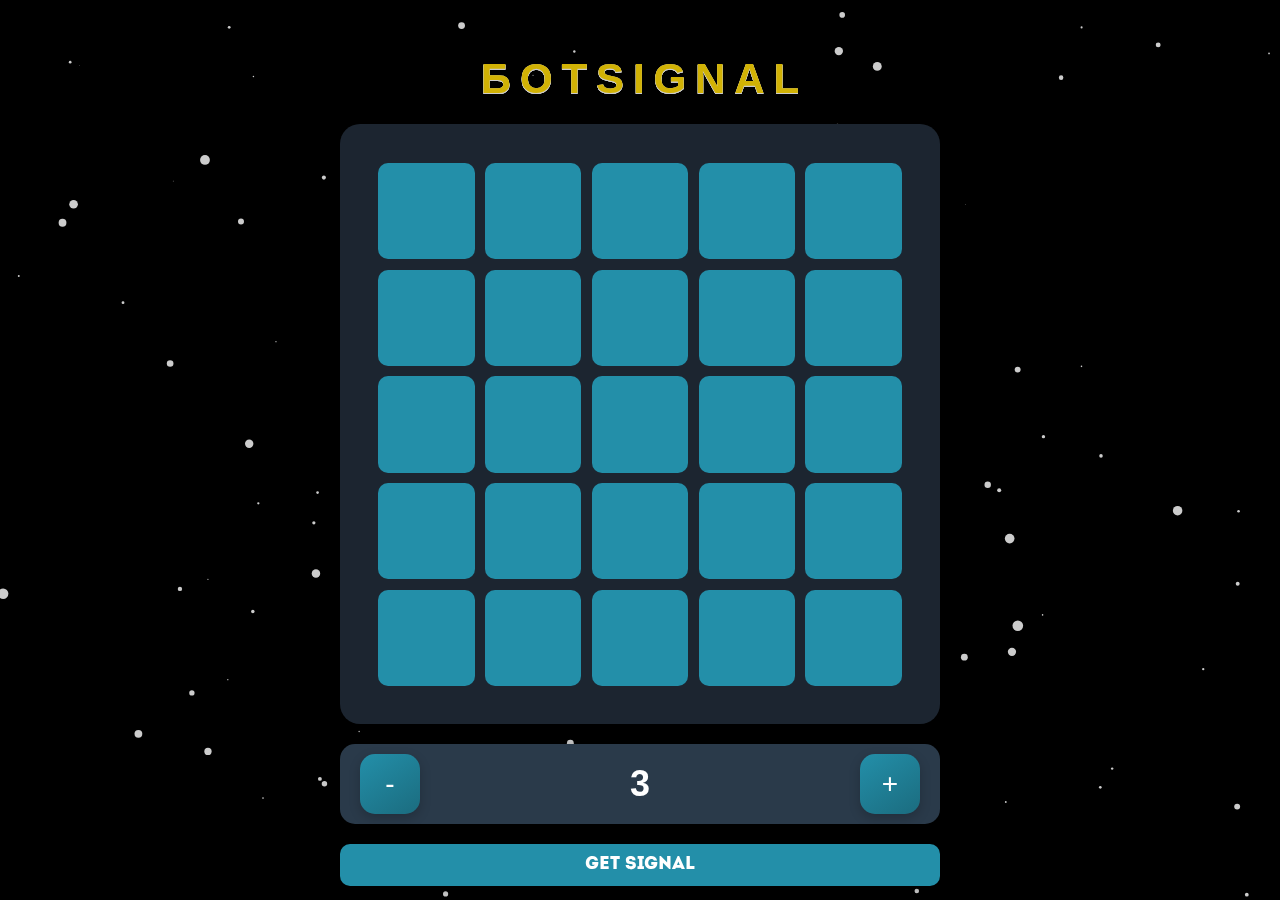
<file: 1wD/index.html>
<html lang="ru">
	<head>
		<meta charset="UTF-8" />
		<meta
			name="viewport"
			content="width=device-width, initial-scale=1.0, maximum-scale=1.0, user-scalable=no"
		/>
		<title>Random Explode with Flask</title>
		<script src="js/jquery-3.1.0.min.js"></script>
		<script src="js/jquery.imgexplode.js"></script>
		<style>
						@font-face {
							font-family: 'Intro';
							src: url('fonts/intro.otf') format('opentype');
						}

						body {
							margin: 0;
							padding: 0;
							height: 100vh;
							display: flex;
							justify-content: center;
							align-items: center;
							flex-direction: column;
							overflow: hidden;
							background-color: black;
							font-family: 'Arial', sans-serif;
						}

						/* Стили для экранов с длиной больше 650px */
						@media (min-height: 650px) {
							@keyframes slideDown {
								0% {
									opacity: 0;
									transform: translateY(-20px);
								}
								100% {
									opacity: 1;
									transform: translateY(0);
								}
							}

							@keyframes slideUp {
								0% {
									opacity: 1;
									transform: translateY(0);
								}
								100% {
									opacity: 0;
									transform: translateY(-20px);
								}
							}

							#container {
								display: grid;
								grid-template-columns: repeat(5, 1fr);
								grid-template-rows: repeat(5, 1fr);
								gap: 2%;
								width: 80vw;
								height: 80vw;
								max-width: 600px;
								max-height: 600px;
								background-color: #1c2530;
								border-radius: 20px;
								padding: 3%;
								box-sizing: border-box;
								position: relative;
								overflow: hidden;
								margin: 0 auto 20px auto;
							}

							.square-wrapper {
								position: relative;
								width: 100%;
								height: 100%;
							}

							.square {
								width: 100%;
								height: 100%;
								background-color: #238fa9;
								border-radius: 10px;
								position: absolute;
								top: 0;
								left: 0;
								z-index: 2;
							}

							.icon {
								width: 100%;
								height: 100%;
								position: absolute;
								top: 0;
								left: 0;
								z-index: 1;
							}

							#trap-selector {
								display: flex;
								justify-content: space-between;
								align-items: center;
								margin-top: 20px;
								margin-bottom: 20px;
								width: 80vw;
								max-width: 600px;
								background-color: #2a3a4a;
								border-radius: 15px;
								padding: 10px 20px;
								box-shadow: 0 6px 20px rgba(0, 0, 0, 0.3);
								box-sizing: border-box;
								margin: 0 auto;
							}

							.trap-btn {
								background: linear-gradient(145deg, #238fa9, #1b6c7f);
								border: none;
								color: white;
								font-size: 28px;
								width: 60px;
								height: 60px;
								display: flex;
								justify-content: center;
								align-items: center;
								cursor: pointer;
								border-radius: 15px;
								user-select: none;
								transition: background 0.3s ease, transform 0.2s ease;
								box-shadow: 0 4px 12px rgba(0, 0, 0, 0.2);
							}

							.trap-btn:hover {
								background: linear-gradient(145deg, #1b6c7f, #145965);
								transform: translateY(-3px);
							}

							#trap-count {
								font-size: 36px;
								color: white;
								font-weight: bold;
								padding: 0 20px;
								text-align: center;
							}

							#explodeButton,
							#closeButton {
								margin-top: 20px;
								padding: 12px 24px;
								font-size: 18px;
								color: white;
								background-color: #238fa9;
								border: none;
								border-radius: 10px;
								cursor: pointer;
								box-shadow: 0 4px 12px rgba(0, 0, 0, 0.2);
								transition: background-color 0.3s ease, transform 0.2s ease;
								width: 80vw;
								max-width: 600px;
								font-family: 'Intro';
							}

							#explodeButton:hover,
							#closeButton:hover {
								background-color: #1b6c7f;
								transform: translateY(-3px);
							}

							#notification {
								display: none;
								color: white;
								background-color: #1b6c7f;
								padding: 10px;
								border-top-left-radius: 10px;
								border-top-right-radius: 10px;
								box-shadow: 0 6px 20px rgba(0, 0, 0, 0.3);
								font-style: italic;
								position: absolute;
								top: 55px;
								left: 0;
								right: 0;
								margin: auto;
								width: 80vw;
								max-width: 600px;
								animation: slideDown 0.5s ease forwards;
							}

							#notification.fade-out {
								animation: slideUp 0.5s ease forwards;
							}

							#progress-bar {
								position: absolute;
								bottom: 0;
								left: 0;
								height: 5px;
								background-color: #ff1744;
								width: 0;
							}
						}

						/* Стили для экранов с длиной меньше или равной 650px */
						@media (max-height: 650px) {
							@keyframes slideDown {
								0% {
									opacity: 0;
									transform: translateY(-20px);
								}
								100% {
									opacity: 1;
									transform: translateY(0);
								}
							}

							@keyframes slideUp {
								0% {
									opacity: 1;
									transform: translateY(0);
								}
								100% {
									opacity: 0;
									transform: translateY(-20px);
								}
							}

							#container {
								display: grid;
								grid-template-columns: repeat(5, 1fr);
								grid-template-rows: repeat(5, 1fr);
								gap: 2%;
								width: 70vw;
								height: 70vw;
								max-width: 300px;
								max-height: 300px;
								background-color: #1c2530;
								border-radius: 20px;
								padding: 3%;
								box-sizing: border-box;
								position: relative;
								overflow: hidden;
								margin: 0 auto 20px auto;
							}

							.square-wrapper {
								position: relative;
								width: 100%;
								height: 100%;
							}

							.square {
								width: 100%;
								height: 100%;
								background-color: #238fa9;
								border-radius: 10px;
								position: absolute;
								top: 0;
								left: 0;
								z-index: 2;
							}

							.icon {
								width: 100%;
								height: 100%;
								position: absolute;
								top: 0;
								left: 0;
								z-index: 1;
							}

							#trap-selector {
								display: flex;
								justify-content: space-between;
								align-items: center;
								margin-top: 20px;
								margin-bottom: 20px;
								width: 70vw;
								max-width: 300px;
								background-color: #2a3a4a;
								border-radius: 15px;
								padding: 10px 20px;
								box-shadow: 0 6px 20px rgba(0, 0, 0, 0.3);
								box-sizing: border-box;
								margin: 0 auto;
							}

							.trap-btn {
								background: linear-gradient(145deg, #238fa9, #1b6c7f);
								border: none;
								color: white;
								font-size: 24px;
								width: 50px;
								height: 50px;
								display: flex;
								justify-content: center;
								align-items: center;
								cursor: pointer;
								border-radius: 15px;
								user-select: none;
								transition: background 0.3s ease, transform 0.2s ease;
								box-shadow: 0 4px 12px rgba(0, 0, 0, 0.2);
							}

							.trap-btn:hover {
								background: linear-gradient(145deg, #1b6c7f, #145965);
								transform: translateY(-3px);
							}

							#trap-count {
								font-size: 36px;
								color: white;
								font-weight: bold;
								padding: 0 20px;
								text-align: center;
							}

							#explodeButton,
							#closeButton {
								margin-top: 20px;
								padding: 12px 24px;
								font-size: 16px;
								color: white;
								background-color: #238fa9;
								border: none;
								border-radius: 10px;
								cursor: pointer;
								box-shadow: 0 4px 12px rgba(0, 0, 0, 0.2);
								transition: background-color 0.3s ease, transform 0.2s ease;
								width: 70vw;
								max-width: 300px;
								font-family: 'Intro';
							}

							#explodeButton:hover,
							#closeButton:hover {
								background-color: #1b6c7f;
								transform: translateY(-3px);
							}

							#notification {
								display: none;
								color: white;
								background-color: #1b6c7f;
								padding: 10px;
								border-top-left-radius: 10px;
								border-top-right-radius: 10px;
								box-shadow: 0 6px 20px rgba(0, 0, 0, 0.3);
								font-style: italic;
								position: absolute;
								top: 55px;
								left: 0;
								right: 0;
								margin: auto;
								width: 80vw;
								max-width: 600px;
								animation: slideDown 0.5s ease forwards;
							}

							#notification.fade-out {
								animation: slideUp 0.5s ease forwards;
							}

							#progress-bar {
								position: absolute;
								bottom: 0;
								left: 0;
								height: 5px;
								background-color: #ff1744;
								width: 0;
							}
						}

						canvas#particleCanvas {
							position: fixed;
							top: 0;
							left: 0;
							width: 100%;
							height: 100%;
							z-index: -1;
							pointer-events: none;
						}
						header {
							position: fixed;
							top: 0;
							z-index: 10;
							width: 100%;
							padding: 10px 20px;
							background-color: #333;
							color: #fff;
							display: flex;
							align-items: center;
							font-family: 'Intro', Arial, sans-serif;
							box-sizing: border-box;
							font-size: 24px;
						}
						header img {
							height: 30px;
							width: 30px;
							margin-right: 10px;
							border-radius: 50%;
						}
						.tab {
							position: fixed;
							bottom: 0;
							z-index: 10;
							width: 100%;
							display: flex;
							justify-content: center;
							background-color: #333;
							padding: 10px 0;
							border-radius: 50px;
							height: 70px; /* Фиксированная высота для десктопа */
						}

						.tab button {
							background-color: inherit;
							flex: 1 0 auto;
							margin: 0 10px;
							border: none;
							outline: none;
							cursor: pointer;
							padding: 14px 20px;
							transition: 0.3s;
							color: #fff;
							text-align: center;
							border-radius: 50px;
							font-size: 16px;
							font-family: 'Intro', Arial, sans-serif;
						}

						.tab button img {
							max-width: 38px;
							height: 38px;
						}

						.tab button:hover {
							background-color: #555;
							transform: translateY(-2px);
						}

						.tab button.active {
							background-color: #666;
							box-shadow: 0 2px 10px rgba(0, 0, 0, 0.5);
						}

						/* Медиазапросы для адаптации на мобильных устройствах */
						@media (max-width: 768px) {
							.tab {
								height: 70px; /* Фиксированная высота для планшетов */
							}

							.tab button {
								margin: 0 5px;
								padding: 10px 15px;
								font-size: 14px;
							}

							.tab button img {
								max-width: 32px;
								height: 32px;
							}
						}

						@media (max-width: 480px) {
							.tab {
								height: 70px; /* Фиксированная высота для мобильных устройств */
							}

							.tab button {
								margin: 0 3px;
								padding: 8px 12px;
								font-size: 12px;
							}

							.tab button img {
								max-width: 28px;
								height: 28px;
							}
						}

						/* Убираем синий эффект выделения при нажатии на мобильных устройствах */
						button,
						select,
						input,
						textarea,
						a {
							-webkit-tap-highlight-color: transparent;
							-webkit-focus-ring-color: transparent;
							outline: none;
						}

						* {
							-webkit-tap-highlight-color: transparent; /* Убирает подсветку при нажатии на любом элементе */
							-webkit-touch-callout: none; /* Отключает вызов меню на долгий тап */
						}
			            element.style {
			}
			@media (max-width: 480px) {
			    .tab {
			        height: 70px;
			    }
			}
			@media (max-width: 768px) {
			    .tab {
			        height: 70px;
			    }
			}
			.tab {
			    position: fixed;
			    bottom: 0;
			    z-index: 10;
			    width: 100%;
			    display: flex;
			    justify-content: center;
			    background-color: #333;
			    padding: 10px 0;
			    border-radius: 50px;
			    height: 70px;
			}

			.tab button {
			    width: 99%;
			    background-color: rgba(0, 0, 0, 0);
			    border: 0;
			    border-radius: 64px;
			}
			.tab img {
			    width: 24px;
			    height: 24px;
			}
			.tab button:hover {
			    width: 99%;
			    background-color: rgba(0, 0, 0, 0.399);
			    border: 0;

			}
			* {
			    -webkit-tap-highlight-color: transparent;
			    -webkit-touch-callout: none;
			}
			user agent stylesheet
			div {
			    display: block;
			    unicode-bidi: isolate;
			}
			style attribute {
			    --tg-viewport-height: 100vh;
			    --tg-viewport-stable-height: 100vh;
			}
			background-color rgb(51, 51, 51)
			border-bottom-left-radius 50px
			border-bottom-right-radius 50px
			border-top-left-radius 50px
			border-top-right-radius 50px
			bottom 0px
			display flex
			font-family Arial, sans-serif
			height 70px
			justify-content center
			padding-bottom 10px
			padding-left 0px
			padding-right 0px
			padding-top 10px
			position fixed
			unicode-bidi isolate
			width 390.4px
			z-index 10
			-webkit-tap-highlight-color rgba(0, 0, 0, 0)
			}


			@keyframes loading {

				0% {
					width: 100%;
				}

				100% {
					width: 0%;
				}
				}


				#loading-text span {
				display: inline-block;
				animation: bounce 0.3s ease infinite alternate;
				font-size: 42px;
				color: rgb(209, 178, 5);
				text-shadow: 0 0.25px 0 #ccc, 0 0.5px 0 #ccc, 0 0.75px 0 #ccc, 0 1px 0 #ccc,
							0 1.25px 0 #ccc, 0 1.5px 0 transparent, 0 1.75px 0 transparent, 0 2px 0 transparent,
							0 2.25px 0 transparent, 0 2.5px 2.5px rgba(0, 0, 0, 0.2);
				margin-top: 20px;
				}


				#loading-text span:nth-child(1) { animation-delay: 0s; }
				#loading-text span:nth-child(2) { animation-delay: 0.1s; }
				#loading-text span:nth-child(3) { animation-delay: 0.2s; }
				#loading-text span:nth-child(4) { animation-delay: 0.3s; }
				#loading-text span:nth-child(5) { animation-delay: 0.4s; }
				#loading-text span:nth-child(6) { animation-delay: 0.5s; }
				#loading-text span:nth-child(7) { animation-delay: 0.6s; }

				@keyframes bounce {
				0% {
					transform: translateY(0px);
					text-shadow: 0 0.25px 0 #ccc, 0 0.5px 0 #ccc, 0 0.75px 0 #ccc, 0 1px 0 #ccc,
								0 1.25px 0 #ccc, 0 1.5px 0 transparent, 0 1.75px 0 transparent, 0 2px 0 transparent,
								0 2.25px 0 transparent, 0 2.5px 2.5px rgba(0, 0, 0, 0.2);
				}
				100% {
					transform: translateY(-5px);
					text-shadow: 0 0.25px 0 #ccc, 0 0.5px 0 #ccc, 0 0.75px 0 #ccc, 0 1px 0 #ccc,
								0 1.25px 0 #ccc, 0 1.5px 0 transparent, 0 1.75px 0 transparent, 0 2px 0 transparent,
								0 2.25px 0 transparent, 0 12.5px 6.25px rgba(0, 0, 0, 0.1);
				}
				}

				.tg_icon {
					width: 30px;
					height: 30px;
					margin-right: 10px;
				} 


				/* Стили для кнопки */
				.button2 {
					width: 300px;
					height: 50px;
					border-radius: 12px;
					font-size: 22px;
					font-style: normal;
					font-weight: 600;
					line-height: 20px;
					letter-spacing: 0.08em;
					border: none;
					display: flex
				;
					align-items: center;
					justify-content: center;
					color: rgb(221, 221, 221);
					text-shadow: rgb(138, 138, 138) 0px 0px 20px;
					background: transparent;
					box-shadow: none;
					cursor: pointer;
					position: relative;
					z-index: 1;
					top: 10px;
				}

				/* Псевдоэлемент для прозрачного прямоугольника под кнопкой */
				.button2::before {
					content: "";
					position: absolute;
					top: 0;
					left: 0;
					width: 100%;
					height: 100%;
					background: blue;
					border-radius: 12px;
					z-index: -1;
					box-shadow: 0 6px 20px rgba(0, 0, 0, 0.3);
				}

				/* Дополнительные стили для кнопки при наведении (опционально) */
				.button2:hover::before {
					background: rgba(0, 0, 0, 0.3); /* Изменение фона при наведении */
				}

				.clickable-image {
                position: absolute; /* Позиционирование относительно ближайшего родителя с position: relative */
                top: 1vh;           /* Отступ сверху 1% от высоты окна */
                left: 5vw;          /* Отступ слева 5% от ширины окна */
                cursor: pointer;    /* Указатель мыши при наведении */
                width: 50px;         /* Задание ширины изображения */
                height: 50px;        /* Задание высоты изображения */
                border-radius: 50%;  /* Устанавливает круглую форму */
                box-shadow: 0 4px 8px rgba(0, 0, 0, 0.2); /* Тень изображения */
                z-index: 100;        /* Задание слоя, чтобы кнопка была поверх других элементов */
            }


		</style>
	</head>
	<body>
		<canvas id="particleCanvas"></canvas>
		<!-- Добавленный элемент canvas -->
		<div id="notification">
			Пожалуйста подождите 5 секунд.
			<div id="progress-bar"></div>
		</div>
		<div class="winner">
			<h1 id="loading-text" class="win">
				<span>Б</span>
				<span>О</span>
				<span>Т</span>
				<span>S</span>
				<span>I</span>
				<span>G</span>
				<span>N</span>
				<span>A</span>
				<span>L</span>
			</h1>
		</div>
		<div id="container"></div>

		<div id="trap-selector">
			<button class="trap-btn" id="trap-minus">-</button>
			<div id="trap-count">3</div>
			<button class="trap-btn" id="trap-plus">+</button>
		</div>

		<div style="text-align: center">
			<button id="explodeButton">GET SIGNAL</button>
		</div>
		<script src="js/telegram-web-app.js"></script>
		<script>
			$(document).ready(function () {
				let trapCount = 3
				const validTrapCounts = [1, 3, 5, 7] // Допустимые значения для ловушек
				const container = $('#container')
				let lastClickTime = 0 // Переменная для хранения времени последнего клика
				const notificationInterval = 5000 // Интервал в миллисекундах (5 секунд)

				// Функция для создания квадратов
				function createSquares() {
					container.empty() // Очистка контейнера
					for (let i = 0; i < 25; i++) {
						const squareWrapper = $('<div>', { class: 'square-wrapper' })
						const square = $('<div>', { class: 'square' })
						const icon = $('<img>', {
							class: 'icon',
							src: 'static/icons/minesstar.svg',
							alt: 'icon',
						})
						squareWrapper.append(square).append(icon)
						container.append(squareWrapper)
					}
				}
				function triggerHapticFeedback() {
					if (window.Telegram && window.Telegram.WebApp.HapticFeedback) {
						window.Telegram.WebApp.HapticFeedback.impactOccurred('medium')
					}
				}

				// Создание начальных квадратов
				createSquares()

				// Обновление количества ловушек
				function updateTrapCount(increment) {
					const currentIndex = validTrapCounts.indexOf(trapCount)
					if (increment && currentIndex < validTrapCounts.length - 1) {
						trapCount = validTrapCounts[currentIndex + 1]
					} else if (!increment && currentIndex > 0) {
						trapCount = validTrapCounts[currentIndex - 1]
					}
					$('#trap-count').text(trapCount)
				}

				// Обработчики для кнопок плюс и минус
				$('#trap-minus').click(function () {
					triggerHapticFeedback()
					updateTrapCount(false)
				})

				$('#trap-plus').click(function () {
					triggerHapticFeedback()
					updateTrapCount(true)
				})

				// Применение эффекта взрыва к звездам в зависимости от количества ловушек
				$('#explodeButton').click(function () {
					triggerHapticFeedback()
					const currentTime = new Date().getTime()
					if (currentTime - lastClickTime < notificationInterval) {
						showNotification('Пожалуйста подождите 5 секунд')
						return
					}
					lastClickTime = currentTime
					createSquares() // Восстановление всех квадратов перед новым взрывом
					triggerExplosion()
				})

				// Функция для получения случайных уникальных индексов
				function getRandomIndexes(total, count) {
					const indexes = []
					while (indexes.length < count) {
						const randIndex = Math.floor(Math.random() * total)
						if (!indexes.includes(randIndex)) {
							indexes.push(randIndex)
						}
					}
					return indexes
				}

				// Функция для взрыва квадратов
				function triggerExplosion() {
					const squares = $('.square')
					const audio = new Audio('/static/startest.mp3') // Путь к вашему звуку
					let starCount
					switch (trapCount) {
						case 1:
							starCount = 10
							break
						case 3:
							starCount = 7
							break
						case 5:
							starCount = 6
							break
						case 7:
							starCount = 5
							break
					}

					const randomIndexes = getRandomIndexes(squares.length, starCount)

					randomIndexes.forEach((index, i) => {
						setTimeout(function () {
							audio.currentTime = 0 // Перематываем звук на начало
							audio.play() // Воспроизводим звук
							$(squares[index]).explode({
								radius: 100,
								minRadius: 20,
								release: true,
								fadeTime: 500,
								recycle: false,
								explodeTime: 500,
								maxAngle: 360,
								gravity: 1,
								groundDistance: 800,
								land: true,
							})
						}, i * 590)
					})
				}
				function showNotification(message) {
					const notification = $('#notification')
					const progressBar = $('#progress-bar')

					// Устанавливаем сообщение и показываем уведомление
					notification
						.text(message)
						.show()
						.css('z-index', '10000')
						.removeClass('fade-out')

					// Обнуляем ширину прогресс-бара и запускаем анимацию на 2 секунды
					progressBar
						.css('width', '0%')
						.show()
						.animate({ width: '100%' }, 2000, function () {
							console.log('Прогресс-бар завершил анимацию') // Проверка анимации
						})

					// Через 2 секунды скрываем уведомление
					setTimeout(function () {
						notification.addClass('fade-out')
						setTimeout(function () {
							notification.hide()
							progressBar.hide() // Скрываем прогресс-бар после анимации
						}, 500) // Время для завершения анимации
					}, 2000) // Время отображения уведомления
				}

				// Обработчик для кнопки "Закрыть"
				$('#closeButton').click(function () {
					window.location.href = '/games' // Перенаправление на вкладку Games
				})
			})
			// Анимация белых точек
			const canvas = document.getElementById('particleCanvas')
			const ctx = canvas.getContext('2d')
			canvas.width = window.innerWidth
			canvas.height = window.innerHeight
			let particlesArray = []

			class Particle {
				constructor() {
					this.x = Math.random() * canvas.width
					this.y = Math.random() * canvas.height
					this.size = Math.random() * 5 + 1
					this.speedX = Math.random() * 3 - 1.5
					this.speedY = Math.random() * 3 - 1.5
				}
				update() {
					this.x += this.speedX
					this.y += this.speedY
					if (this.size > 0.2) this.size -= 0.1
				}
				draw() {
					ctx.fillStyle = 'rgba(255,255,255,0.8)'
					ctx.beginPath()
					ctx.arc(this.x, this.y, this.size, 0, Math.PI * 2)
					ctx.fill()
				}
			}

			function initParticles() {
				for (let i = 0; i < 100; i++) {
					particlesArray.push(new Particle())
				}
			}

			function animateParticles() {
				ctx.clearRect(0, 0, canvas.width, canvas.height)
				for (let i = 0; i < particlesArray.length; i++) {
					particlesArray[i].update()
					particlesArray[i].draw()
					if (particlesArray[i].size <= 0.3) {
						particlesArray.splice(i, 1)
						i--
						particlesArray.push(new Particle())
					}
				}
				requestAnimationFrame(animateParticles)
			}

			window.addEventListener('resize', () => {
				canvas.width = window.innerWidth
				canvas.height = window.innerHeight
			})

			initParticles()
			animateParticles()
			document.addEventListener(
				'touchstart',
				function (event) {
					if (event.touches.length > 1) {
						event.preventDefault() // Отключаем стандартное поведение при мультитач событиях
					}
				},
				{ passive: false }
			)

			let lastTouchEnd = 0
			document.addEventListener(
				'touchend',
				function (event) {
					const now = new Date().getTime()
					if (now - lastTouchEnd <= 300) {
						event.preventDefault() // Отключаем двойное нажатие
					}
					lastTouchEnd = now
				},
				false
			)
		</script>
	</body>
</html>
</file>
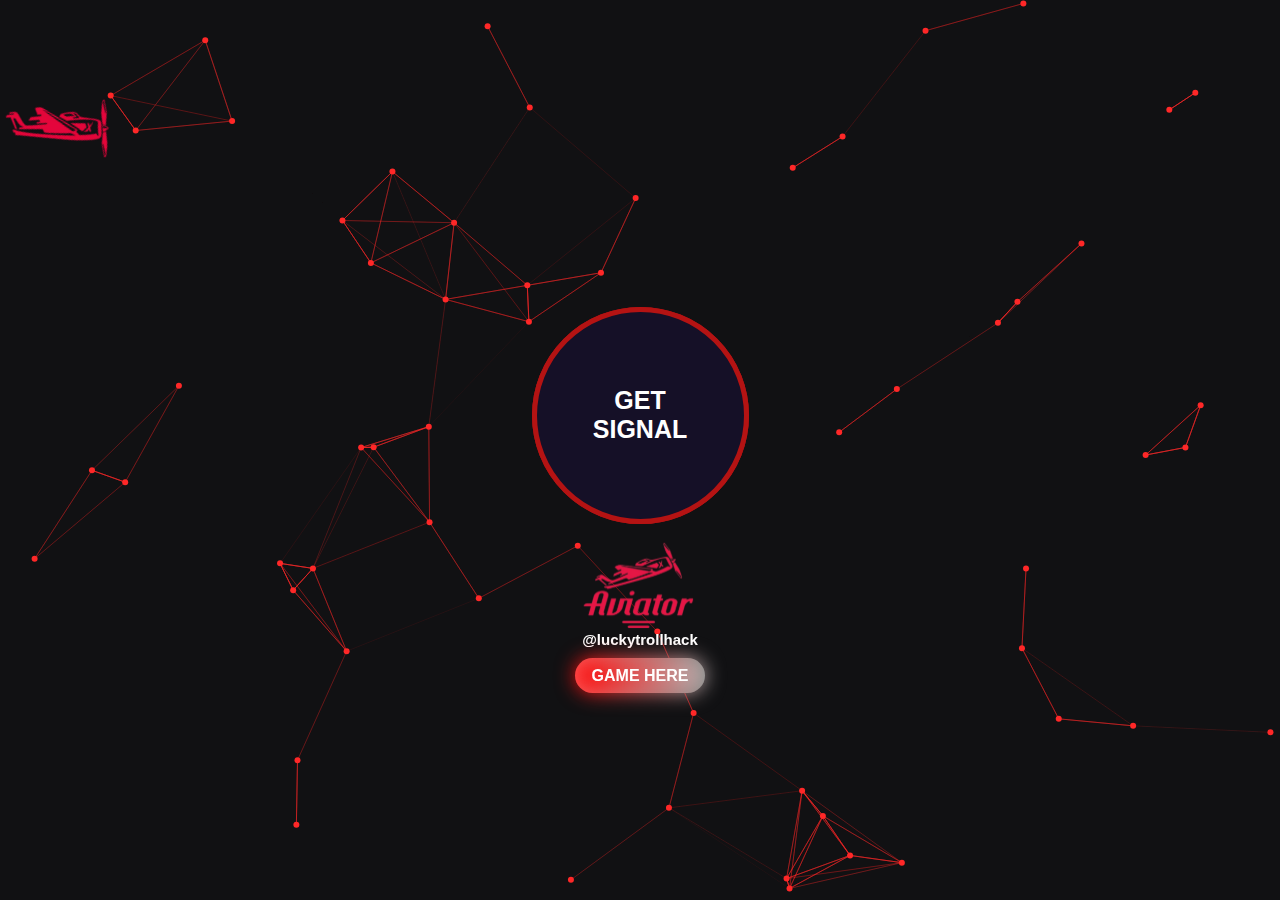
<file: Aviator/index.html>
<html lang="en"><head>
  <meta charset="UTF-8">
  <meta name="viewport" content="width=device-width, initial-scale=1.0">
  <link rel="stylesheet" href="./static/Aviator/style.css">
  <title>Aviator</title>
<style type="text/css" id="operaUserStyle"></style></head>

<body>
  <script src="./static/Aviator/script.js"></script>
  <div style="position: absolute;">
    <div class="container">
      <img class="pers-animate" src="./static/Aviator/resource/plane top.svg" alt="plane">
      <div class="print-signal-button" id="get-signal" style="z-index: 11;">
        <span >GET<br>SIGNAL</span>
      </div>
      <div class="print-signal" style="position: absolute;">
        <span id="print-signal"></span>
      </div>
        <div class="stop-signal-time deactivate" id="stop-signal-time-block">
          <p class="stop-timer" id="stop-timer"></p>
          <div class="stop-progress" id="stop-progress"></div>
        </div>
      <div class="top-content">
        <img draggable="false" src="./static/Aviator/resource/logo.svg" alt="logo" class="logo-game">
        <p class="name-bot">@luckytrollhack</p>  <!-- Thymeleaf expression -->
      </div>
      <div class="button-game">
        <a href="https://1waufy.com/casino/list?open=register&p=8u48" class="game-here" target="_blank">GAME HERE</a>
      </div>      
    </div>
  </div>

  <script src="./static/Aviator/main.js"></script>
</body></html>
</file>
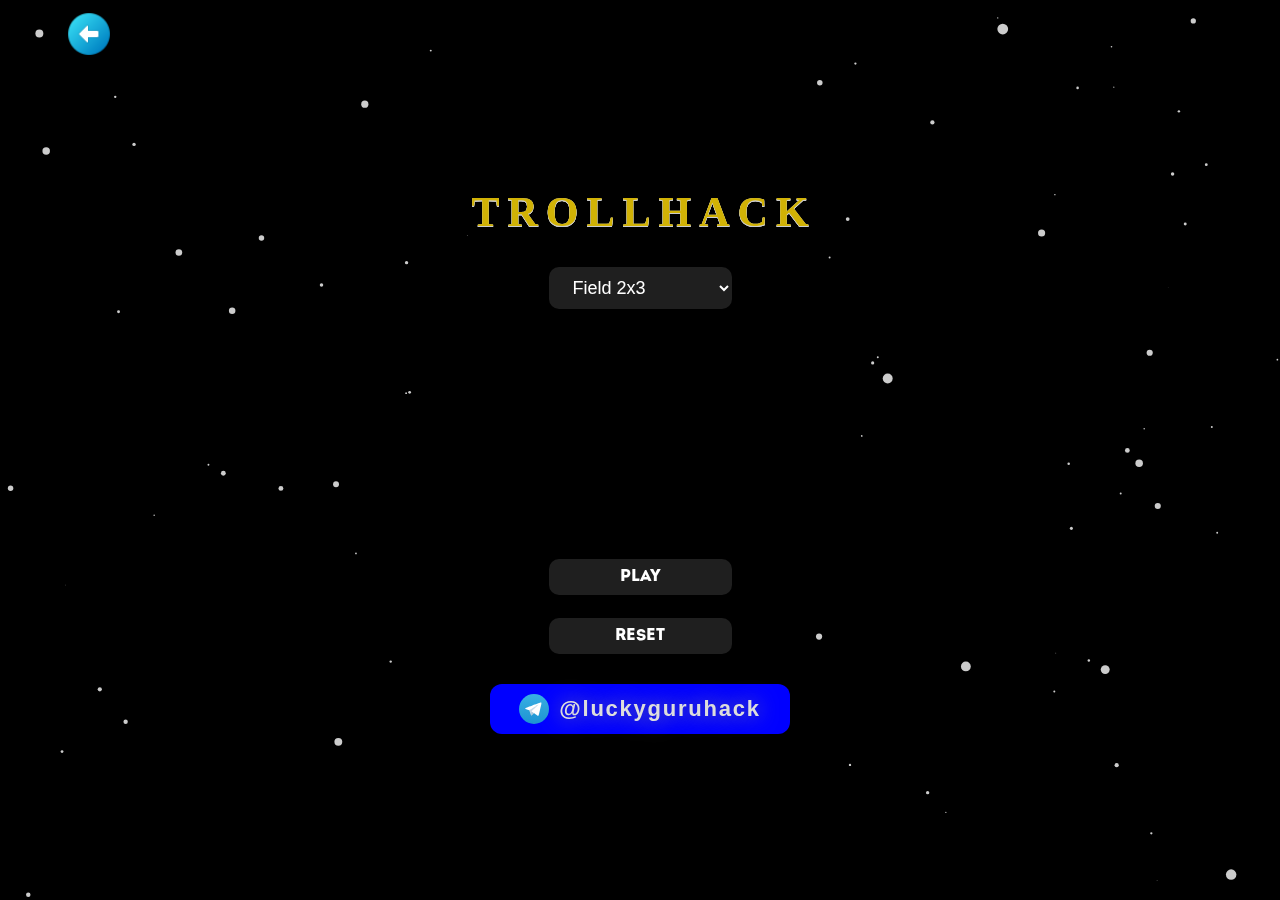
<file: bombucks/index.html>
<!DOCTYPE html>
<html lang="ru">

<head>
    <meta charset="UTF-8">
    <meta name="viewport" content="width=device-width, initial-scale=1.0, maximum-scale=1.0, user-scalable=no">
    <title>Bombucks Game</title>
    <style>
        @font-face {
            font-family: 'Intro';
            src: url('fonts/intro.otf') format('opentype');
        }

        body,
        html {
            margin: 0;
            padding: 0;
            height: 100%;
            display: flex;
            flex-direction: column;
            justify-content: center;
            align-items: center;
            background: #000;
            animation: Gradient 16s ease infinite;
        }

        @keyframes Gradient {
            0% {
                background-position: 0% 50%;
            }

            50% {
                background-position: 100% 50%;
            }

            100% {
                background-position: 0% 50%;
            }
        }

        .container {
            text-align: center;
            margin-top: 20px;
        }

        .game-board {
            display: flex;
            flex-wrap: wrap;
            margin: 10px auto;
            min-height: 200px;
        }

        .row {
            display: flex;
            width: 100%;
            opacity: 0;
            transform: translateY(20px);
            animation: slideIn 0.5s forwards ease-out;
        }

        @keyframes slideIn {
            to {
                opacity: 1;
                transform: translateY(0);
            }
        }

        .square {
            margin: 2.7px;
            background-color: #f0f0f0;
            transition: all 0.3s;
            background: linear-gradient(145deg, #1f1f1f, #2b2b2b);
            border-radius: 10px;
            display: flex;
            justify-content: center;
            align-items: center;
            position: relative;
            box-shadow: 0 0 0 4px #555555;
        }

        .square.active {
            background-color: #ff9a9e;
            border-radius: 50%;
        }

        .play-button,
        .reset-button,
        .field-select-button {
            padding: 10px 20px;
            font-size: 16px;
            margin-top: 20px;
            cursor: pointer;
        }

        .neon-circle {
            width: 60%;
            height: 45%;
            border-radius: 50% / 50%;
            border: 4px solid white;
            box-shadow:
                0 0 30px rgba(0, 255, 153, 1),
                0 0 60px rgba(0, 255, 204, 0.9),
                0 0 90px rgba(0, 255, 204, 0.8),
                0 0 120px rgba(0, 255, 204, 0.7);
            animation: appear 1s ease forwards;
            opacity: 0;
            background-color: transparent;
        }

        button {
            background-color: #1f1f1f;
            color: white;
            border: none;
            border-radius: 10px;
            padding: 15px 30px;
            font-size: 18px;
            cursor: pointer;
            transition: background-color 0.3s ease;
            width: 200px;
            margin: 10px;
            font-family: 'Intro', sans-serif;
        }

        button:hover {
            background-color: #008B8B;
        }

        button:active {
            background-color: #008B8B;
        }

        .play-button {
            margin-bottom: 3px;
        }

        select {
            padding: 10px 20px;
            font-size: 18px;
            background-color: #1f1f1f;
            color: white;
            border: none;
            border-radius: 10px;
            margin: 10px 0;
            cursor: pointer;
            transition: background-color 0.3s ease;
            width: 100%;
            box-sizing: border-box;
        }

        select:hover {
            background-color: #008B8B;
        }

        label {
            font-family: 'Intro', sans-serif;
            font-size: 18px;
        }

        canvas#particleCanvas {
            position: fixed;
            top: 0;
            left: 0;
            width: 100%;
            height: 100%;
            z-index: -1;
            pointer-events: none;
        }

        header {
            position: fixed;
            top: 0;
            z-index: 10;
            width: 100%;
            padding: 10px 20px;
            background-color: #333;
            color: #fff;
            display: flex;
            align-items: center;
            font-family: 'Intro', Arial, sans-serif;
            box-sizing: border-box;
            font-size: 24px;
        }

        header img {
            height: 30px;
            width: 30px;
            margin-right: 10px;
            border-radius: 50%;
        }

        .tab {
            position: fixed;
            bottom: 0;
            z-index: 10;
            width: 100%;
            display: flex;
            justify-content: center;
            background-color: #333;
            padding: 10px 0;
            border-radius: 50px;
            height: 70px;
            /* Фиксированная высота для десктопа */
        }

        .tab button {
            background-color: inherit;
            flex: 1 0 auto;
            margin: 0 10px;
            border: none;
            outline: none;
            cursor: pointer;
            padding: 14px 20px;
            transition: 0.3s;
            color: #fff;
            text-align: center;
            border-radius: 50px;
            font-size: 16px;
            font-family: 'Intro', Arial, sans-serif;
        }

        .tab button img {
            max-width: 38px;
            height: 38px;
        }

        .tab button:hover {
            background-color: #555;
            transform: translateY(-2px);
        }

        .tab button.active {
            background-color: #666;
            box-shadow: 0 2px 10px rgba(0, 0, 0, 0.5);
        }

        /* Медиазапросы для адаптации на мобильных устройствах */
        @media (max-width: 768px) {
            .tab {
                height: 70px;
                /* Фиксированная высота для планшетов */
            }

            .tab button {
                margin: 0 5px;
                padding: 10px 15px;
                font-size: 14px;
            }

            .tab button img {
                max-width: 32px;
                height: 32px;
            }
        }

        @media (max-width: 480px) {
            .tab {
                height: 70px;
                /* Фиксированная высота для мобильных устройств */
            }


            .tab button {
                margin: 0 3px;
                padding: 8px 12px;
                font-size: 12px;
            }

            .tab button img {
                max-width: 28px;
                height: 28px;
            }
        }

        /* Убираем синий эффект выделения при нажатии на мобильных устройствах */
        button,
        select,
        input,
        textarea,
        a {
            -webkit-tap-highlight-color: transparent;
            -webkit-focus-ring-color: transparent;
            outline: none;
        }

        * {
            -webkit-tap-highlight-color: transparent;
            /* Убирает подсветку при нажатии на любом элементе */
            -webkit-touch-callout: none;
            /* Отключает вызов меню на долгий тап */
        }
        @keyframes loading {

            0% {
                width: 100%;
            }

            100% {
                width: 0%;
            }
            }


            #loading-text span {
            display: inline-block;
            animation: bounce 0.3s ease infinite alternate;
            font-size: 42px;
            color: rgb(209, 178, 5);
            text-shadow: 0 0.25px 0 #ccc, 0 0.5px 0 #ccc, 0 0.75px 0 #ccc, 0 1px 0 #ccc,
                        0 1.25px 0 #ccc, 0 1.5px 0 transparent, 0 1.75px 0 transparent, 0 2px 0 transparent,
                        0 2.25px 0 transparent, 0 2.5px 2.5px rgba(0, 0, 0, 0.2);
            }

            #loading-text span:nth-child(1) { animation-delay: 0s; }
            #loading-text span:nth-child(2) { animation-delay: 0.1s; }
            #loading-text span:nth-child(3) { animation-delay: 0.2s; }
            #loading-text span:nth-child(4) { animation-delay: 0.3s; }
            #loading-text span:nth-child(5) { animation-delay: 0.4s; }
            #loading-text span:nth-child(6) { animation-delay: 0.5s; }
            #loading-text span:nth-child(7) { animation-delay: 0.6s; }

            @keyframes bounce {
            0% {
                transform: translateY(0px);
                text-shadow: 0 0.25px 0 #ccc, 0 0.5px 0 #ccc, 0 0.75px 0 #ccc, 0 1px 0 #ccc,
                            0 1.25px 0 #ccc, 0 1.5px 0 transparent, 0 1.75px 0 transparent, 0 2px 0 transparent,
                            0 2.25px 0 transparent, 0 2.5px 2.5px rgba(0, 0, 0, 0.2);
            }
            100% {
                transform: translateY(-5px);
                text-shadow: 0 0.25px 0 #ccc, 0 0.5px 0 #ccc, 0 0.75px 0 #ccc, 0 1px 0 #ccc,
                            0 1.25px 0 #ccc, 0 1.5px 0 transparent, 0 1.75px 0 transparent, 0 2px 0 transparent,
                            0 2.25px 0 transparent, 0 12.5px 6.25px rgba(0, 0, 0, 0.1);
            }
            }

            .tg_icon {
                width: 30px;
                height: 30px;
                margin-right: 10px;
            } 


            /* Стили для кнопки */
            .button2 {
                width: 300px;
                height: 50px;
                border-radius: 12px;
                font-size: 22px;
                font-style: normal;
                font-weight: 600;
                line-height: 20px;
                letter-spacing: 0.08em;
                border: none;
                display: flex
            ;
                align-items: center;
                justify-content: center;
                color: rgb(221, 221, 221);
                text-shadow: rgb(138, 138, 138) 0px 0px 20px;
                background: transparent;
                box-shadow: none;
                cursor: pointer;
                position: relative;
                z-index: 1;
                top: 10px;
                font-family: revert-layer;
            }

            /* Псевдоэлемент для прозрачного прямоугольника под кнопкой */
            .button2::before {
                content: "";
                position: absolute;
                top: 0;
                left: 0;
                width: 100%;
                height: 100%;
                background: blue;
                border-radius: 12px;
                z-index: -1;
                box-shadow: 0 6px 20px rgba(0, 0, 0, 0.3);
            }

            /* Дополнительные стили для кнопки при наведении (опционально) */
            .button2:hover::before {
                background: rgba(0, 0, 0, 0.3); /* Изменение фона при наведении */
            }
            
            .clickable-image {
                position: absolute; /* Позиционирование относительно ближайшего родителя с position: relative */
                top: 1vh;           /* Отступ сверху 1% от высоты окна */
                left: 5vw;          /* Отступ слева 5% от ширины окна */
                cursor: pointer;    /* Указатель мыши при наведении */
                width: 50px;         /* Задание ширины изображения */
                height: 50px;        /* Задание высоты изображения */
                border-radius: 50%;  /* Устанавливает круглую форму */
                box-shadow: 0 4px 8px rgba(0, 0, 0, 0.2); /* Тень изображения */
                z-index: 100;        /* Задание слоя, чтобы кнопка была поверх других элементов */
            }


    </style>
</head>

<body>
    <a href="https://makakri39we4.github.io/choko/LUCKYMENU/">
        <img src="images/back.png" alt="Кнопка назад" class="clickable-image">
    </a>
    
    <canvas id="particleCanvas"></canvas> <!-- Добавленный элемент canvas -->
    <div class="winner">
        <h1 id="loading-text" class="win">
            <span>T</span>
            <span>R</span>
            <span>O</span>
            <span>L</span>
            <span>L</span>
            <span>H</span>
            <span>A</span>
            <span>C</span>
            <span>K</span>
        </h1>
    </div>
    <div>
        <select id="fieldSelect">
            <option value="2x3" selected>Field 2x3</option>
            <option value="3x6">Field 3x6</option>
            <option value="4x9">Field 4x9</option>
            <option value="5x12">Field 5x12</option>
            <option value="6x15">Field 6x15</option>
        </select>
    </div>
    <div class="game-board" id="gameBoard"></div>
    <button class="play-button">play</button>
    <button class="reset-button">reset</button>
    <a target="_blank2">
        <button class="button2">
            <img class="tg_icon" src="images/Telegram_logo.svg">
            @luckyguruhack
        </button>
    </a>

    <script src="https://telegram.org/js/telegram-web-app.js"></script>
    <script>
        document.addEventListener('DOMContentLoaded', () => {
            const gameBoard = document.getElementById('gameBoard');
            const playButton = document.querySelector('.play-button');
            const resetButton = document.querySelector('.reset-button');
            const fieldSelect = document.getElementById('fieldSelect');
            let dotsCount = 0;
            let numRows = 2;
            let numCols = 2;
            let maxDots = 3;
            let squareSize = 90;

            function initializeBoard() {
                gameBoard.innerHTML = '';
                for (let i = 0; i < numRows; i++) {
                    const newRow = document.createElement('div');
                    newRow.className = 'row';
                    for (let j = 0; j < numCols; j++) {
                        const newSquare = document.createElement('div');
                        newSquare.className = 'square';
                        newSquare.style.width = `${squareSize}px`;
                        newSquare.style.height = `${squareSize}px`;

                        const neonCircle = document.createElement('div');
                        neonCircle.className = 'neon-circle';
                        newSquare.appendChild(neonCircle);

                        newRow.appendChild(newSquare);
                    }
                    gameBoard.appendChild(newRow);
                }
                updateSelectAndButtonWidth();
            }

            // Инициализация с параметрами для "2x3"
            initializeBoard();
            updateBoardSize();
            clearAllSquares();
            dotsCount = 0;
            function triggerHapticFeedback() {
                if (window.Telegram && window.Telegram.WebApp.HapticFeedback) {
                    window.Telegram.WebApp.HapticFeedback.impactOccurred('medium');
                }
            }

            function updateBoardSize() {
                triggerHapticFeedback();
                const rowWidth = squareSize * numCols + (numCols - 1) * 2.7;
                gameBoard.style.width = `${rowWidth}px`;
                updateSelectAndButtonWidth();
            }

            function updateSelectAndButtonWidth() {
                const firstRow = gameBoard.querySelector('.row');
                if (firstRow) {
                    const firstRowWidth = firstRow.offsetWidth;
                    fieldSelect.style.width = `${firstRowWidth}px`;
                    playButton.style.width = `${firstRowWidth}px`;
                    resetButton.style.width = `${firstRowWidth}px`;
                }
            }

            function placeDot(rowNumber) {
                triggerHapticFeedback();
                const rows = Array.from(gameBoard.querySelectorAll('.row'));
                const squares = rows[numRows - 1 - rowNumber].querySelectorAll('.square');
                const randomSquare = Math.floor(Math.random() * squares.length);

                const neonCircle = squares[randomSquare].querySelector('.neon-circle');
                neonCircle.style.opacity = 1;
            }

            function addRowWithDot() {
                triggerHapticFeedback();
                const newRow = document.createElement('div');
                newRow.className = 'row';
                for (let i = 0; i < numCols; i++) {
                    const newSquare = document.createElement('div');
                    newSquare.className = 'square';
                    newSquare.style.width = `${squareSize}px`;
                    newSquare.style.height = `${squareSize}px`;

                    const neonCircle = document.createElement('div');
                    neonCircle.className = 'neon-circle';
                    newSquare.appendChild(neonCircle);

                    newRow.appendChild(newSquare);
                }
                gameBoard.insertBefore(newRow, gameBoard.firstChild);
                placeDotInNewRow(newRow);
                updateSelectAndButtonWidth();
            }

            function placeDotInNewRow(newRow) {
                const squares = newRow.querySelectorAll('.square');
                const randomSquare = Math.floor(Math.random() * squares.length);

                const neonCircle = squares[randomSquare].querySelector('.neon-circle');
                neonCircle.style.opacity = 1;
            }

            function removeRowWithDot() {
                gameBoard.removeChild(gameBoard.lastChild);
                updateSelectAndButtonWidth();
            }

            function maintainRowCount() {
                while (gameBoard.children.length > numRows) {
                    gameBoard.removeChild(gameBoard.lastChild);
                }
            }

            function clearAllSquares() {
                const circles = gameBoard.querySelectorAll('.neon-circle');
                circles.forEach(circle => circle.style.opacity = 0);
            }

            resetButton.addEventListener('click', () => {
                triggerHapticFeedback();
                clearAllSquares();
                dotsCount = 0;
            });

            playButton.addEventListener('click', () => {
                if (dotsCount >= maxDots) {
                    alert('Game end!');
                    return;
                }

                if (dotsCount < numRows) {
                    placeDot(dotsCount);
                } else {
                    removeRowWithDot();
                    addRowWithDot();
                }
                dotsCount++;
                maintainRowCount();
            });

            fieldSelect.addEventListener('change', () => {
                const selectedField = fieldSelect.value;
                if (selectedField === "6x15") {
                    numRows = 5;
                    numCols = 6;
                    maxDots = 15;
                    squareSize = 52;
                } else if (selectedField === "3x6") {
                    numRows = 3;
                    numCols = 3;
                    maxDots = 6;
                    squareSize = 70;
                } else if (selectedField === "2x3") {
                    numRows = 2;
                    numCols = 2;
                    maxDots = 3;
                    squareSize = 90;
                } else if (selectedField === "4x9") {
                    numRows = 4;
                    numCols = 4;
                    maxDots = 9;
                    squareSize = 65;
                } else if (selectedField === "5x12") {
                    numRows = 5;
                    numCols = 5;
                    maxDots = 12;
                    squareSize = 60;
                }
                initializeBoard();
                updateBoardSize();
                clearAllSquares();
                dotsCount = 0;
            });

            window.addEventListener('resize', () => {
                updateBoardSize();
            });

            initializeBoard();
            updateBoardSize();
        });

        // Анимация белых точек
        const canvas = document.getElementById('particleCanvas');
        const ctx = canvas.getContext('2d');
        canvas.width = window.innerWidth;
        canvas.height = window.innerHeight;
        let particlesArray = [];

        class Particle {
            constructor() {
                this.x = Math.random() * canvas.width;
                this.y = Math.random() * canvas.height;
                this.size = Math.random() * 5 + 1;
                this.speedX = Math.random() * 3 - 1.5;
                this.speedY = Math.random() * 3 - 1.5;
            }
            update() {
                this.x += this.speedX;
                this.y += this.speedY;
                if (this.size > 0.2) this.size -= 0.1;
            }
            draw() {
                ctx.fillStyle = 'rgba(255,255,255,0.8)';
                ctx.beginPath();
                ctx.arc(this.x, this.y, this.size, 0, Math.PI * 2);
                ctx.fill();
            }
        }

        function initParticles() {
            for (let i = 0; i < 100; i++) {
                particlesArray.push(new Particle());
            }
        }

        function animateParticles() {
            ctx.clearRect(0, 0, canvas.width, canvas.height);
            for (let i = 0; i < particlesArray.length; i++) {
                particlesArray[i].update();
                particlesArray[i].draw();
                if (particlesArray[i].size <= 0.3) {
                    particlesArray.splice(i, 1);
                    i--;
                    particlesArray.push(new Particle());
                }
            }
            requestAnimationFrame(animateParticles);
        }

        window.addEventListener('resize', () => {
            canvas.width = window.innerWidth;
            canvas.height = window.innerHeight;
        });

        initParticles();
        animateParticles();

        document.addEventListener('touchstart', function (event) {
            if (event.touches.length > 1) {
                event.preventDefault(); // Отключаем стандартное поведение при мультитач событиях
            }
        }, { passive: false });

        let lastTouchEnd = 0;
        document.addEventListener('touchend', function (event) {
            const now = (new Date()).getTime();
            if (now - lastTouchEnd <= 300) {
                event.preventDefault(); // Отключаем двойное нажатие
            }
            lastTouchEnd = now;
        }, false);

    </script>
</body>

</html>
</file>
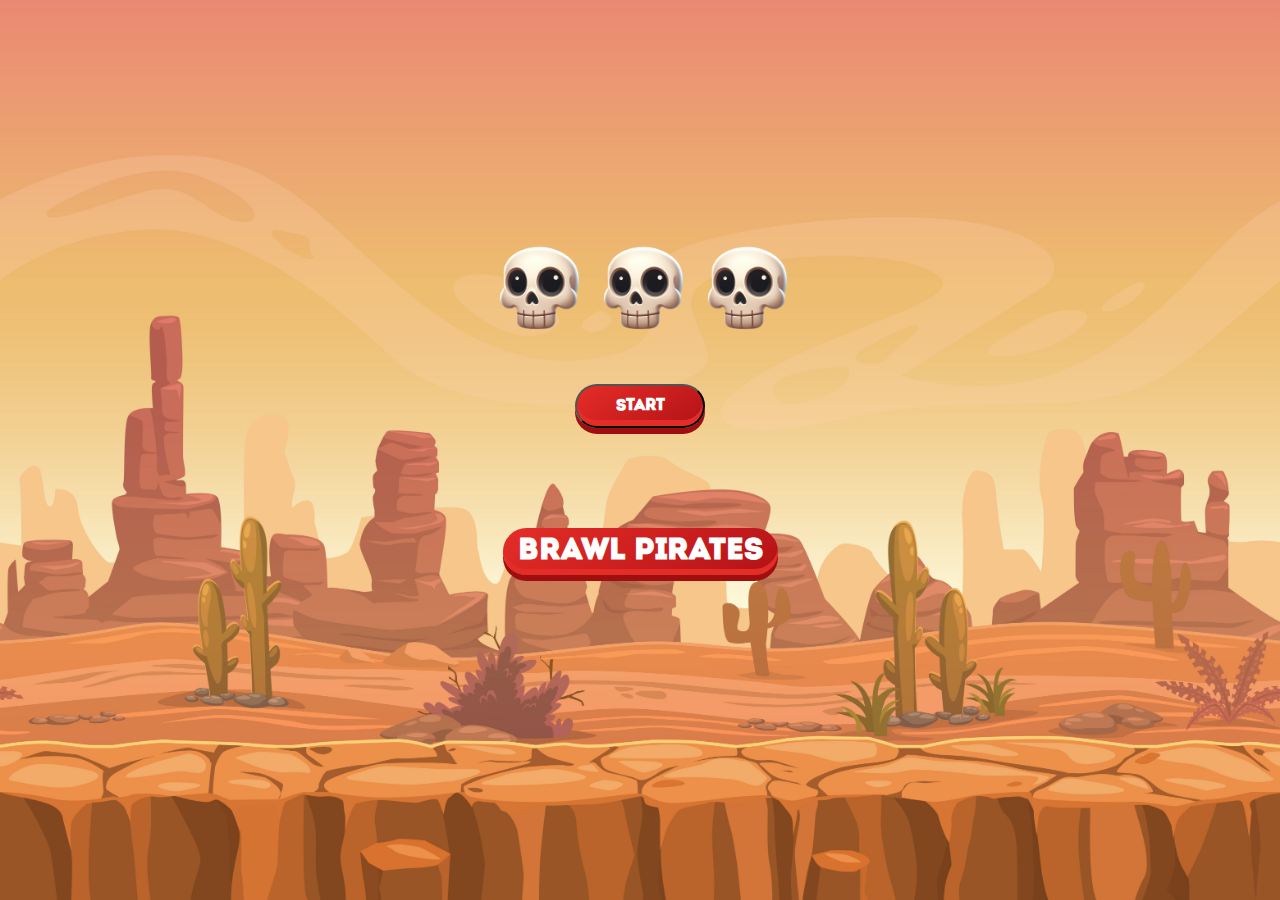
<file: Brawlpirates/index.html>
<!DOCTYPE html>
<html lang="ru">
<head>
    <meta charset="UTF-8">
    <meta name="viewport" content="width=device-width, initial-scale=1.0, maximum-scale=1, user-scalable=no">
    <title>Черепа</title>
  <style>
        @font-face {
            font-family: 'Intro';
            src: url('intro.otf') format('opentype'); /* Убедитесь, что путь правильный */
        }
        body {
            background: url('1.jpg') no-repeat center center fixed; /* Замените 'fon.png' на ваше изображение */
            background-size: cover; /* Убедитесь, что изображение покрывает весь экран */
            margin: 0; /* Убирает отступы вокруг <body> */
            height: 100%; /* Обеспечивает заполнение всей видимой области */
            overflow: auto; /* Добавляет прокрутку, если содержимое выходит за пределы экрана */
            font-family: 'Intro', sans-serif; /* Устанавливает шрифт для всей страницы */
        }
        .button-container {
            display: flex;
            justify-content: center; /* Центрирование содержимого по горизонтали */
            align-items: center; /* Выравнивание содержимого по вертикали, если необходимо */
            flex-direction: column; /* Стек элементов вертикально */
            margin-top: 40px;
            width: 100%; /* Занимает всю ширину родителя */
        }

        .container {
            display: flex;
            justify-content: center;
            align-items: center;
            margin-top: 240px;
        }
        .container img {
            width: 110px;
            margin: -3px;
            transition: transform 0.5s cubic-bezier(0.32, 0.64, 0.45, 1);
        }
        .button-container, .input-container {
            text-align: center;
            margin-top: 40px;
        }
        #message {
            text-align: center;
            margin-top: -460px;
            font-size: 30px;
            color: black;
            font-family: 'Intro', sans-serif;
        }
       #modal {
            display: none;
            position: fixed;
            left: 0;
            top: 0;
            width: 100%;
            height: 100%;
            background: rgba(0, 0, 0, 0.7); /* Темный фон для выделения модального окна */
            z-index: 1000;
            justify-content: center;
            align-items: center;
            opacity: 0;
            transition: opacity 0.5s ease;
            border-radius: 50px;
        }

        #modal.show {
            display: flex;
            opacity: 1;
            transition: opacity 0.5s linear; /* Плавное появление */
        }

        .modal-content {
            background: white; /* Белый фон */
            padding: 25px;
            border-radius: 50px;
            width: 300px;
            box-shadow: 0 0 15px rgba(0, 0, 0, 0.2), 0 10px 20px rgba(0, 0, 0, 0.3); /* 3D тень для объемного эффекта */
            display: flex;
            flex-direction: column;
            align-items: center;
            transform: scale(0.9);
            transition: transform 0.3s ease-out;
        }

        .modal-content:hover {
            transform: scale(1.05);
        }

        @keyframes fadeInModal {
            from {
                transform: translateY(-20px);
                opacity: 0;
            }
            to {
                transform: translateY(0);
                opacity: 1;
            }
        }

        .close-button {
            position: absolute;
            top: 10px;
            right: 10px;
            font-size: 30px;
            color: black;
            background: none;
            border: none;
            cursor: pointer;
        }

        /* Стили для поля ввода */
        input[type="text"] {
            width: 80%;
            padding: 12px;
            margin-top: 15px;
            border: 2px solid #ccc; /* Исходный цвет границы */
            border-radius: 8px;
            background: white; /* Белый фон для чистоты дизайна */
            box-shadow:
                inset 0 4px 6px rgba(255, 255, 255, 0.3), /* Светлый внутренний свет для эффекта вдавленности */
                inset 0 -4px 6px rgba(0, 0, 0, 0.1); /* Темный внутренний тень для глубины */
            transition: all 0.3s ease;
            outline: none;
            color: #333; /* Цвет текста совмещенный с общим стилем */
        }

        input[type="text"]:focus {
            border-color: #a044ff; /* Градиентный цвет при фокусе, соответствующий кнопке */
            box-shadow:
                inset 0 4px 6px rgba(255, 255, 255, 0.5),
                0 0 15px rgba(160, 68, 255, 0.75); /* Светящийся эффект вокруг поля при фокусе */
        }

        input[type="text"]:hover {
            border-color: #a044ff; /* Соответствие цвета границы с фокусным состоянием */
            background: linear-gradient(to right, #e6e6e6, #ffffff); /* Легкий градиент при наведении для улучшения взаимодействия */
        }


        /* Стили для кнопки */
       .modal-button {
            padding: 10px 20px;
            margin-top: 20px;
            font-size: 12px;
            color: white;
            background: linear-gradient(45deg, #6a3093, #a044ff); /* Градиентный фон */
            border: none;
            border-radius: 5px;
            box-shadow: 0 8px 16px rgba(0, 0, 0, 0.2), 0 5px 10px #4a2379; /* Более глубокий 3D-эффект */
            cursor: pointer;
            transition: all 0.3s ease;
            width: auto; /* Автоматическая ширина для адаптации к контенту */
            font-family: 'Intro', sans-serif;
        }

        .modal-button:hover {
            background: linear-gradient(45deg, #a044ff, #6a3093); /* Инвертирование градиента при наведении */
            transform: translateY(-3px); /* Подъем кнопки при наведении */
            box-shadow: 0 10px 20px rgba(0, 0, 0, 0.4), 0 7px 14px #4a2379; /* Усиленная тень для большего "поп-ап" эффекта */
        }

        .modal-button:active {
            transform: translateY(1px); /* Эффект прожатия */
            box-shadow: 0 2px 4px rgba(0, 0, 0, 0.1), 0 1px 2px #4a2379; /* Уменьшение тени для имитации нажатия */
        }




        .close-button {
            position: absolute;
            top: 5px; /* Минимальное расстояние от верха */
            right: 10px; /* Минимальное расстояние от правого края */
            border: none;
            background: none;
            color: black;
            cursor: pointer;
            font-size: 24px;
            outline: none; /* Удаление контура при фокусе */
        }
       .start-button {
            font-size: 16px;
            font-weight: bold;
            padding: 12px 24px;
            width: 130px; /* Унификация размеров */
            border-radius: 25px;
            background: linear-gradient(145deg, #e52d27 0%, #b31217 100%); /* Красный градиент */
            box-shadow: 0 6px #9f0f0f, 0 -6px #e52d27 inset; /* Добавление 3D эффекта */
            color: white;
            cursor: pointer;
            transition: all 0.2s ease;
            outline: none; /* Убрать контур при фокусе для красоты */
            font-family: 'Intro', sans-serif;
        }

        .start-button:hover {
            background: linear-gradient(145deg, #b31217 0%, #e52d27 100%);
            box-shadow: 0 8px #9f0f0f, 0 -6px #e52d27 inset; /* Углубление тени при наведении */
            transform: translateY(-3px);
        }

        .start-button:active {
            box-shadow: 0 3px #9f0f0f, 0 -3px #e52d27 inset; /* Сжатие при нажатии */
            transform: translateY(2px);
        }


    .diamond {
        position: absolute;
        width: 6px;  // Выставите подходящий размер
        height: auto;
        z-index: 25;  // Меньше, чем у черепа, чтобы находиться под ним
    }
      .hash-id-text {
            font-size: 28px;
            font-weight: bold;
            color: #333;
            text-align: center;
            margin: 20px 0;
            padding: 10px;
            background: linear-gradient(45deg, #6a3093, #a044ff);
            background-size: 200% 200%;
            -webkit-background-clip: text;
            -webkit-text-fill-color: transparent;
            text-shadow: 2px 2px 4px rgba(0,0,0,0.2);
            animation: gradientShift 6s ease infinite;
        }

        @keyframes gradientShift {
            0% { background-position: 0% 50%; }
            50% { background-position: 100% 50%; }
            100% { background-position: 0% 50%; }
        }
      #notification {
        display: none;
        position: fixed;
        top: -10%; /* Начальное положение выше видимой области экрана */
        right: 4%;
        width: 80%; /* Ширина элемента */
        background: linear-gradient(145deg, #6a3093, #a044ff);
        color: white;
        padding: 20px;
        border-radius: 50px;
        box-shadow: 0 4px 8px rgba(0, 0, 0, 0.4);
        border: 1px solid #a044ff;
        transition: top 1s ease-in-out, opacity 1s ease-in-out; /* Увеличиваем время анимации для большей плавности */
        z-index: 2000;
        opacity: 0; /* Начальная прозрачность для анимации */
        text-align: center;
    }



    #notification.show {
        top: 10%; /* Целевая позиция в пределах видимости */
        opacity: 1;
    }

    .notification-button {
        padding: 8px 16px;
        background-color: white; /* Белый цвет кнопки */
        color: #333; /* Цвет текста на кнопке */
        border: none;
        border-radius: 5px;
        cursor: pointer;
        transition: background-color 0.3s ease, transform 0.2s ease, box-shadow 0.2s ease; /* Добавляем переход для тени */
        box-shadow: 0 4px 6px rgba(0, 0, 0, 0.2); /* Изначальная тень для создания 3D эффекта */
        margin-left: 20px; /* Отступ от текста */
        margin-top: 2px; /* Отступ от текста */
        font-family: 'Intro', sans-serif;
    }

    .notification-button:hover {
        background-color: #f1f1f1; /* Светло-серый цвет при наведении */
        box-shadow: 0 6px 8px rgba(0, 0, 0, 0.4); /* Усиленная тень при наведении для большего "всплытия" */
        transform: translateY(-2px); /* Подъем кнопки при наведении */
    }

    .notification-button:active {
        background-color: #e9e9e9; /* Чуть темнее серый при нажатии */
        transform: translateY(1px); /* Эффект прожатия */
        box-shadow: 0 2px 3px rgba(0, 0, 0, 0.1); /* Уменьшенная тень для имитации нажатия */
    }
    .business-name {
        font-size: 30px; /* Увеличенный размер шрифта */
        font-weight: bold; /* Жирный шрифт */
        color: white; /* Белый цвет текста */
        text-align: center; /* Выравнивание текста по центру */
        margin-top: 100px; /* Отступ сверху */
        margin-right: 0px; /* Добавляем отступ справа */
        padding: 8px 15px; /* Увеличенный padding для большего текста и иконки */
        font-family: 'Intro', sans-serif; /* Шрифт, используемый на странице */
        background: linear-gradient(145deg, #e52d27 0%, #b31217 100%); /* Красный градиент */
        border-radius: 25px; /* Скругление углов */
        box-shadow: 0 6px #9f0f0f, 0 -6px #e52d27 inset; /* 3D эффект */
        transition: all 0.2s ease; /* Плавная анимация */
        display: inline-flex; /* Использование flex для внутреннего выравнивания */
        align-items: center; /* Выравнивание элементов по центру */
        cursor: pointer; /* Курсор в виде указателя */
    }
    .business-name:hover {
        background: linear-gradient(145deg, #b31217 0%, #e52d27 100%);
        box-shadow: 0 8px #9f0f0f, 0 -6px #e52d27 inset;
        transform: translateY(-3px);
    }
    .business-name:active {
        box-shadow: 0 3px #9f0f0f, 0 -3px #e52d27 inset;
        transform: translateY(2px);
    }






    </style>
</head>
<body>
    <div class="container">
        <img src="1.png" alt="Череп 1" id="skull1">
        <img src="1.png" alt="Череп 2" id="skull2">
        <img src="1.png" alt="Череп 3" id="skull3">
        <img src="3.png" alt="Алмаз" id="diamond" class="diamond" style="display: none;">
    </div>
    <div class="button-container">
        <button class="start-button" onclick="openModal()">START</button>
        <div class="business-name">
            Brawl Pirates
        </div>
    </div>
    <div id="modal">
        <div class="modal-content">
            <button class="close-button" onclick="closeModal()">&#10005;</button>
            <p class="hash-id-text">GAME HASH ID </p>
            <input type="text" id="hashIdInput" placeholder="Enter hash id" onfocus="this.placeholder = ''" onblur="this.placeholder = 'Enter hash id'" onkeydown="handleKeyDown(event)">
            <button class="modal-button" onclick="validateAndStartShuffle()">OK</button>
        </div>
    </div>
    <div id="message"></div> <!-- Область для сообщений -->
    <script>
        function openModal() {
            const modal = document.getElementById('modal');
            const input = document.getElementById('hashIdInput');
            input.value = ''; // Очищает поле ввода при открытии модального окна
            modal.style.display = 'flex';
            setTimeout(() => {
                modal.classList.add('show');
            }, 10); // Добавить небольшой таймаут, чтобы обеспечить применение CSS transition
        }

        function closeModal() {
            const modal = document.getElementById('modal');
            modal.classList.remove('show');
            setTimeout(() => {
                modal.style.display = 'none';
            }, 500); // Таймаут должен совпадать с продолжительностью transition
        }

        function validateAndStartShuffle() {
            const input = document.getElementById('hashIdInput');
            const hashId = input.value.trim();
            
            if (hashId.length === 0) {
                input.classList.add('error');
                input.placeholder = 'Enter hash id';
            } else if (hashId.length !== 128) {
                input.classList.add('error');
                input.placeholder = 'Invalid Hash ID';
                input.value = ''; // Очистка поля ввода
            } else {
                input.classList.remove('error');
                document.getElementById('diamond').style.display = 'none'; // Скрыть алмаз
                startShuffle();
            }
        }

        function startShuffle() {
            document.getElementById('modal').style.display = 'none';
            document.querySelectorAll('.container img').forEach(img => {
                img.classList.remove('selected-skull'); // Сбрасывает выделение перед новой анимацией
            });
            shuffleSkulls();
        }

        function shuffleSkulls() {
            document.getElementById('message').textContent = '';
            let skulls = document.querySelectorAll('.container img');
            let intervals = 300; // Меньшие интервалы для более плавного движения
            let totalDuration = 3000;
            let steps = totalDuration / intervals;

            function shuffleStep(currentStep) {
                let positions = [0, 1, 2];
                positions.sort(() => Math.random() - 0.5);

                skulls.forEach((skull, index) => {
                    let horizontalMove = positions[index] - index;
                    let verticalMove = Math.random() > 0.5 ? 15 : -15;
                    skull.style.transform = `translate(${horizontalMove * 105}px, ${verticalMove}px)`;
                });

                if (currentStep < steps) {
                    setTimeout(() => shuffleStep(currentStep + 1), intervals);
                } else {
                    setTimeout(() => {
                        skulls.forEach((skull) => {
                            skull.style.transition = 'transform 0.5s cubic-bezier(0.32, 0.64, 0.45, 1)';
                            skull.style.transform = '';
                        });
                        displayRandomMessage(); // Показать случайное сообщение
                    }, intervals);
                }
            }

            shuffleStep(1);
        }

        function displayRandomMessage() {
            const messages = ["Right Skull", "Middle Skull", "Left Skull"];
            const skullIds = ["skull3", "skull2", "skull1"];
            const randomIndex = Math.floor(Math.random() * messages.length);
            document.getElementById('message').textContent = messages[randomIndex];

            // Сбросить предыдущий выделенный череп
            document.querySelectorAll('.container img').forEach(img => {
                img.classList.remove('selected-skull');
                img.style.transform = '';
            });

            // Выделите новый выбранный череп и приподнимите его
            const selectedSkull = document.getElementById(skullIds[randomIndex]);
            selectedSkull.classList.add('selected-skull');
            selectedSkull.style.transform = 'translateY(-23px)';  // Поднять череп

            // Показать алмаз под выбранным черепом
            const diamond = document.getElementById('diamond');
            diamond.style.display = 'block';  // Сделать алмаз видимым
            diamond.style.left = `${selectedSkull.offsetLeft + selectedSkull.offsetWidth / 2 - diamond.offsetWidth / 2}px`;
            diamond.style.top = `${selectedSkull.offsetTop + selectedSkull.offsetHeight - 40}px`;  // Поднять алмаз выше
        }

        function handleKeyDown(event) {
            if (event.key === 'Enter') {
                validateAndStartShuffle();
                // Скрыть клавиатуру, убрав фокус с input
                document.getElementById('hashIdInput').blur();
            }
        }

        function showNotification() {
            const notification = document.getElementById('notification');
            notification.style.display = 'block'; // Сразу делаем элемент блочным, чтобы начать анимацию
            notification.style.top = '-10%'; // Начальное положение для анимации появления
            notification.style.opacity = '0'; // Начальная прозрачность

            // Плавное появление
            setTimeout(() => {
                notification.style.opacity = '1';
                notification.style.top = '10%';
            }, 10);

            // Планирование плавного исчезновения
            setTimeout(() => {
                hideNotification();
            }, 10000); // Отображаем уведомление в течение 10 секунд
        }

        function hideNotification() {
            const notification = document.getElementById('notification');
            notification.style.opacity = '0';
            notification.style.top = '-10%';

            setTimeout(() => {
                notification.style.display = 'none';
            }, 1000); // Даем время на завершение анимации исчезновения
        }

        function startRandomNotification() {
            showNotification();
            setTimeout(startRandomNotification,  300000); // Следующее уведомление через 300000 миллисекунд (5 минут)
        }

        document.addEventListener('DOMContentLoaded', startRandomNotification);
    </script>
</body>
</html>
</file>
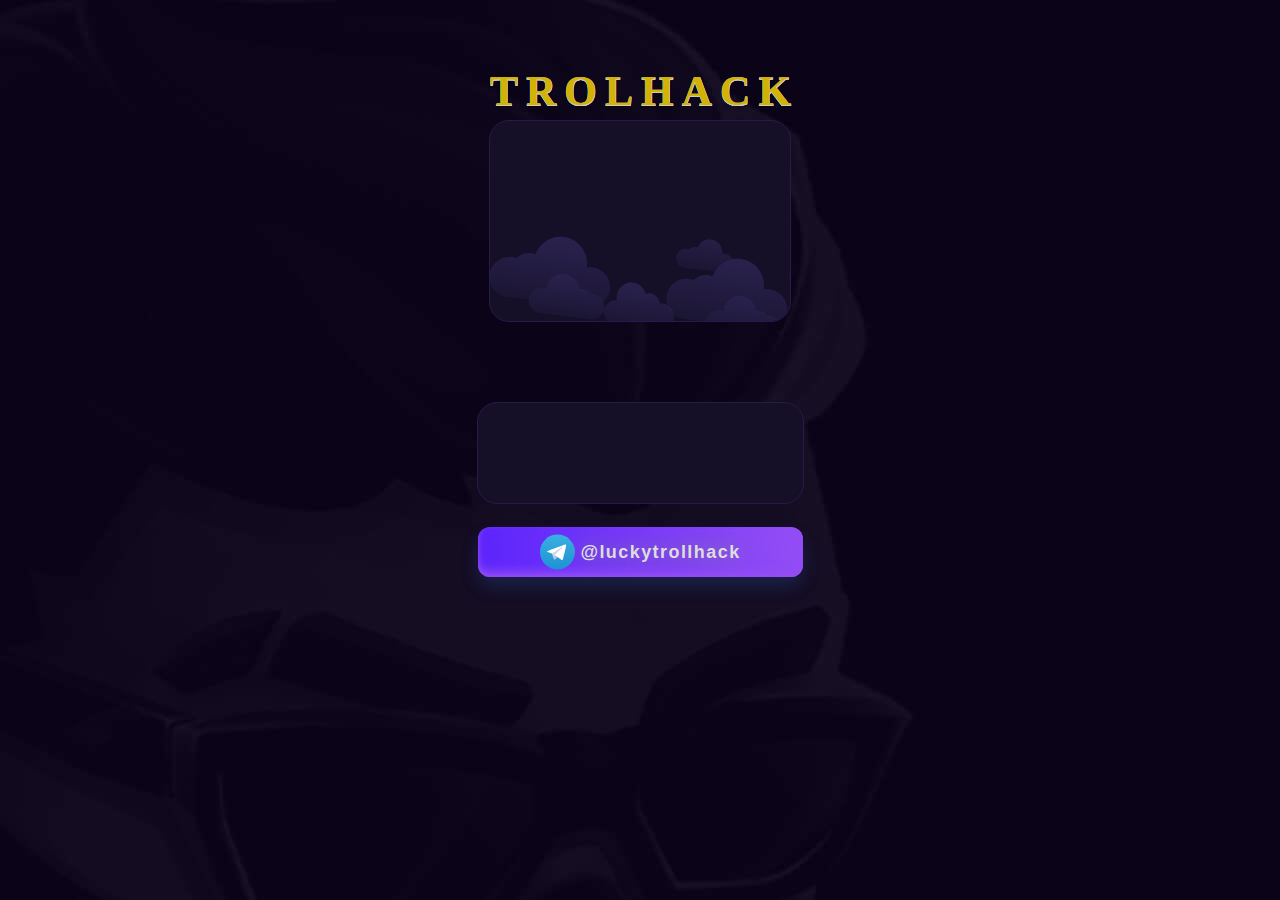
<file: LUCKYJET/index.html>
<!DOCTYPE html>
<html lang="ru">
<head>
    <meta charset="UTF-8">
    <link href="https://fonts.cdnfonts.com/css/sf-pro-display" rel="stylesheet">
    <link href="https://fonts.googleapis.com/css2?family=Prosto+One&display=swap" rel="stylesheet">
    <meta http-equiv="X-UA-Compatible" content="IE=edge">
    <meta name="viewport" content="width=device-width, initial-scale=1.0">
    <title>Lucky jet</title>
    <link rel="stylesheet" href="index.css">
</head>
<body class="page">

    
   
    <div class="cv">
        <img id="ob1" class="obloko" src="images/obl.svg">
        <img id="ob2" class="obloko2" src="images/obl.svg">
        
    </div>


   
    <div class="winner">
        <h1 id="loading-text" class="win">
            <span>T</span>
            <span>R</span>
            <span>O</span>
            <span>L</span>
            <span>H</span>
            <span>A</span>
            <span>C</span>
            <span>K</span>
        </h1>
    </div>

    

    <div class="rocket">
        
        <a target="_blank2">
            <button class="button2">
                <img class="tg_icon" src="images/Telegram_logo.svg">
                @luckytrollhack
            </button>
        </a>
      

        <div id="responseText" class="text"></div>
        <div class="loader2"></div>
        <div class="visible">
            <iframe id="myIframe" src="https://100hp.app/lucky/onewin/?exitUrl=https%253A%252F%252F1wdqjx.top%252Fcasino&language=en&b=demo" onload="hideElements()" scrolling="no"></iframe>
        </div>
   

        
    <script src="script1.js"></script>
   
    <div id="result" class="rand"></div>
    

</body>
</html>
</file>
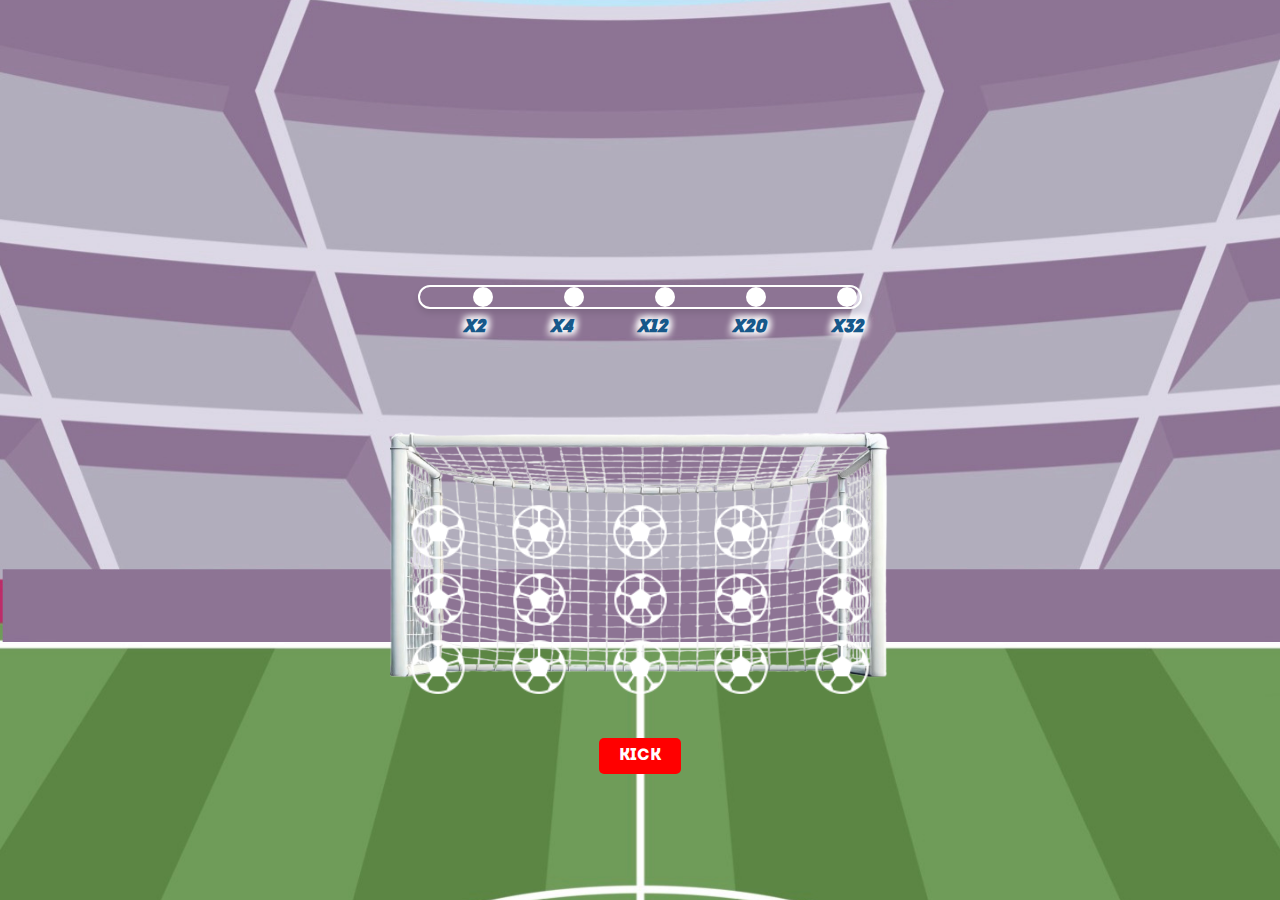
<file: Penalty/index.html>
<!DOCTYPE html>
<html lang="ru">
<head>
    <meta charset="UTF-8">
    <meta name="viewport" content="width=device-width, initial-scale=1.0">
    <title>Контейнер с воротами и мячами</title>
    <style>
        @font-face {
            font-family: 'Intro';
            src: url('static/intro.otf') format('opentype');
            font-weight: normal;
            font-style: normal;
        }
        body {
            margin: 0;
            height: 100vh;
            display: flex;
            flex-direction: column;
            justify-content: flex-start;
            align-items: center;
            background: url('static/footfon.JPEG') no-repeat center center; /* Установка фонового изображения */
            background-size: cover; /* Изображение будет растянуто на всю площадь экрана */
            padding: 0;
            box-sizing: border-box;
            position: relative;
            overflow: hidden;
        }


        .goal-container {
            width: 90%;
            max-width: 500px;
            position: relative;
            display: grid;
            justify-content: center;
            align-items: center;
            background: url('static/varana.png') no-repeat center center;
            background-size: contain;
            padding-top: 10%;
            grid-template-columns: repeat(5, 1fr);
            grid-template-rows: repeat(3, 1fr);
            grid-row-gap: 10px;
            column-gap: 5px;
            z-index: 1;
        }

        .circle {
            width: 100%;
            height: 0;
            padding-bottom: 60%;
            background-image: url('static/ball.png');
            background-size: contain;
            background-repeat: no-repeat;
            background-position: center;
            place-self: center;
            transform: translateY(-22px);
            transition: opacity 0.3s ease;
        }

        .circle.hidden {
            opacity: 0;
        }

        .pulsating {
            background-image: url('static/ballred.png');
            background-size: contain;
            background-repeat: no-repeat;
            background-position: center;
            animation: pulse 1s infinite;
            transform: translateY(-22px) scale(1);
        }

        .replaced {
            background-image: url('static/football.png');
            background-size: contain;
            background-repeat: no-repeat;
            background-position: center;
            transform: translateY(-22px) scale(0);
            animation: appear 0.5s forwards ease-in-out;
        }

        @keyframes pulse {
            0% {
                transform: translateY(-22px) scale(1);
            }
            50% {
                transform: translateY(-22px) scale(1.2);
            }
            100% {
                transform: translateY(-22px) scale(1);
            }
        }

        @keyframes appear {
            from {
                transform: translateY(-22px) scale(0);
                opacity: 0;
            }
            to {
                transform: translateY(-22px) scale(1.2);
                opacity: 1;
            }
        }

        .kick-button {
            font-family: 'Intro', sans-serif;
            margin-top: 20px;
            padding: 10px 20px;
            font-size: 16px;
            background-color: #ff0000;
            color: white;
            border: none;
            cursor: pointer;
            border-radius: 5px;
            transition: background-color 0.3s ease;
            z-index: 2;
        }

        .kick-button:hover {
            background-color: #cc0000;
        }

       .counter-container {
            width: 100%;
            max-width: 500px;
            padding: 10px 0;
            display: flex;
            flex-direction: column;
            align-items: center;
            z-index: 2;
        }


        .counter {
            width: 80%;
            max-width: 500px;
            height: 20px;
            background: transparent;
            border-radius: 20px;
            box-shadow: 0 4px 6px rgba(0, 0, 0, 0.1);
            display: flex;
            justify-content: space-between;
            align-items: center;
            padding: 0 20px;
            position: relative;
            margin-top: 55%;
            border: 2px solid white;
            overflow: hidden; /* Для обрезки заполнения */
            position: relative;
        }

        .fill {
            background-color: #6f9c59;
            border-radius: 25px;
            height: 100%;
            width: 0%; /* Изначально ширина 0% */
            position: absolute; /* Чтобы заполнение находилось под точками */
            top: 0;
            left: 0;
            z-index: 0; /* Точки будут выше */
            transition: width 0.5s ease; /* Плавный переход для изменения ширины */
        }

        .dot {
            position: relative;
            z-index: 1; /* Точки поверх заполнения */
            width: 20px;
            height: 20px;
            background-color: white;
            border-radius: 50%;
            transition: background-color 0.3s ease;
            margin-left: 33px;
        }

        .dot:first-child {
            margin-left: 50; /* Убираем отступ у первой точки */
        }

        .dot:last-child {
            margin-left: 50; /* Размещаем последнюю точку в самом конце */
            margin-right: -17px;
        }
        .dot.active {
            background-color: white;
        }

       .labels {
            display: flex;
            justify-content: space-between;
            width: 80%;
            max-width: 500px;
            margin-top: 10px;
            padding-left: 45px; /* Добавьте отступ слева */
            margin-bottom: 10%;
        }

        .labels span {
            font-family: 'Intro', sans-serif; /* Подключение шрифта Intro */
            font-size: 18px;
            color: #16588a;
            font-style: italic; /* Делаем текст курсивным */
            font-weight: bold; /* Делаем текст жирным */
            text-shadow: 3px 3px 6px white, -3px -3px 6px white, 3px -3px 6px white, -3px 3px 6px white; /* Увеличенная жирная белая обводка */
        }
           }
        .buttons-container {
            display: flex;
            flex-direction: column; /* Располагаем кнопки вертикально */
            align-items: center; /* Центрируем кнопки по горизонтали */
            gap: 20px; /* Добавляем отступы между кнопками */
            margin-top: 20px;
        }
        header {
            position: fixed;
            top: 0;
            z-index: 10;
            width: 100%;
            padding: 10px 20px;
            background-color: #333;
            color: #fff;
            display: flex;
            align-items: center;
            font-family: 'Intro', Arial, sans-serif;
            box-sizing: border-box;
            font-size: 24px;
        }
        header img {
            height: 30px;
            width: 30px;
            margin-right: 10px;
            border-radius: 50%;
        }
       .tab {
            position: fixed;
            bottom: 0;
            z-index: 10;
            width: 100%;
            display: flex;
            justify-content: center;
            background-color: #333;
            padding: 10px 0;
            border-radius: 50px;
            height: 70px; /* Фиксированная высота для десктопа */
        }

        .tab button {
            background-color: inherit;
            flex: 1 0 auto;
            margin: 0 10px;
            border: none;
            outline: none;
            cursor: pointer;
            padding: 14px 20px;
            transition: 0.3s;
            color: #fff;
            text-align: center;
            border-radius: 50px;
            font-size: 16px;
            font-family: 'Intro', Arial, sans-serif;
        }

        .tab button img {
            max-width: 38px;
            height: 38px;
        }

        .tab button:hover {
            background-color: #555;
            transform: translateY(-2px);
        }

        .tab button.active {
            background-color: #666;
            box-shadow: 0 2px 10px rgba(0, 0, 0, 0.5);
        }

        /* Медиазапросы для адаптации на мобильных устройствах */
        @media (max-width: 768px) {
            .tab {
                height: 70px; /* Фиксированная высота для планшетов */
            }

            .tab button {
                margin: 0 5px;
                padding: 10px 15px;
                font-size: 14px;
            }

            .tab button img {
                max-width: 32px;
                height: 32px;
            }
        }

        @media (max-width: 480px) {
            .tab {
                height: 70px; /* Фиксированная высота для мобильных устройств */
            }


            .tab button {
                margin: 0 3px;
                padding: 8px 12px;
                font-size: 12px;
            }

            .tab button img {
                max-width: 28px;
                height: 28px;
            }
        }

         @media (max-height: 632px) {
        .counter-container {
            width: 100%;
            margin-top: -22%;
        }

        .counter {
            height: 10px;
        }

        .dot {
            width: 8px;
            height: 8px;
        }

        .goal-container {
            grid-row-gap: 3px;
            column-gap: 2px;
        }
    }
        /* Убираем синий эффект выделения при нажатии на мобильных устройствах */
        button, select, input, textarea, a {
            -webkit-tap-highlight-color: transparent;
            -webkit-focus-ring-color: transparent;
            outline: none;
        }

        * {
            -webkit-tap-highlight-color: transparent; /* Убирает подсветку при нажатии на любом элементе */
            -webkit-touch-callout: none; /* Отключает вызов меню на долгий тап */
        }


    </style>
</head>
<body>
    <div class="counter-container">
        <div class="counter">
            <div class="fill"></div> <!-- Новый элемент для заполнения -->
            <div class="dot"></div>
            <div class="dot"></div>
            <div class="dot"></div>
            <div class="dot"></div>
            <div class="dot"></div>
        </div>
        <div class="labels">
            <span>x2</span>
            <span>x4</span>
            <span>x12</span>
            <span>x20</span>
            <span>x32</span>
        </div>
    </div>
    <div class="goal-container">
        <!-- Вставляем мячи -->
        <div class="circle"></div><div class="circle"></div><div class="circle"></div>
        <div class="circle"></div><div class="circle"></div><div class="circle"></div>
        <div class="circle"></div><div class="circle"></div><div class="circle"></div>
        <div class="circle"></div><div class="circle"></div><div class="circle"></div>
        <div class="circle"></div><div class="circle"></div><div class="circle"></div>
    </div>

    <button class="kick-button">KICK</button>

    <!-- Анимация движущихся мячей -->
    <div class="moving-ball"></div>
    <div class="moving-ball" style="animation-delay: 3s;"></div>
    <div class="moving-ball" style="animation-delay: 6s;"></div>
    <script src="https://telegram.org/js/telegram-web-app.js"></script>
    <script>
          function triggerHapticFeedback() {
            if (window.Telegram && window.Telegram.WebApp.HapticFeedback) {
                window.Telegram.WebApp.HapticFeedback.impactOccurred('medium');
            }
        }
        let pulseCount = 0;

document.querySelector('.kick-button').addEventListener('click', function() {
    triggerHapticFeedback();
    const circles = document.querySelectorAll('.circle');
    const availableCircles = Array.from(circles).filter(circle => !circle.classList.contains('hidden') && !circle.classList.contains('replaced'));
    const dots = document.querySelectorAll('.dot');
    const fill = document.querySelector('.fill'); // Получаем элемент заполнения

    if (pulseCount < 5 && availableCircles.length > 0) {
        const randomIndex = Math.floor(Math.random() * availableCircles.length);
        const chosenCircle = availableCircles[randomIndex];

        chosenCircle.classList.add('hidden');
        setTimeout(() => {
            chosenCircle.classList.remove('hidden');
            chosenCircle.classList.add('pulsating');

            setTimeout(() => {
                chosenCircle.classList.remove('pulsating');
                chosenCircle.classList.add('replaced');
                dots[pulseCount].classList.add('active');

                // Увеличиваем ширину заполнения
                fill.style.width = `${(pulseCount + 1) * 20}%`; // Заполняем на 20% за каждый шаг
                pulseCount++;
            }, 2500); // 2.5 секунды пульсации перед заменой на football.png
        }, 300); // Ждем, пока мяч исчезнет, перед заменой его на пульсирующий
    } else if (pulseCount >= 5) {
        // Сбрасываем мячи, счетчик и заполнение
        circles.forEach(circle => {
            circle.classList.remove('hidden', 'pulsating', 'replaced');
        });
        dots.forEach(dot => dot.classList.remove('active'));
        fill.style.width = '0%'; // Сбрасываем заполнение
        pulseCount = 0;
    }
});
    </script>
</body>
</html>
</file>
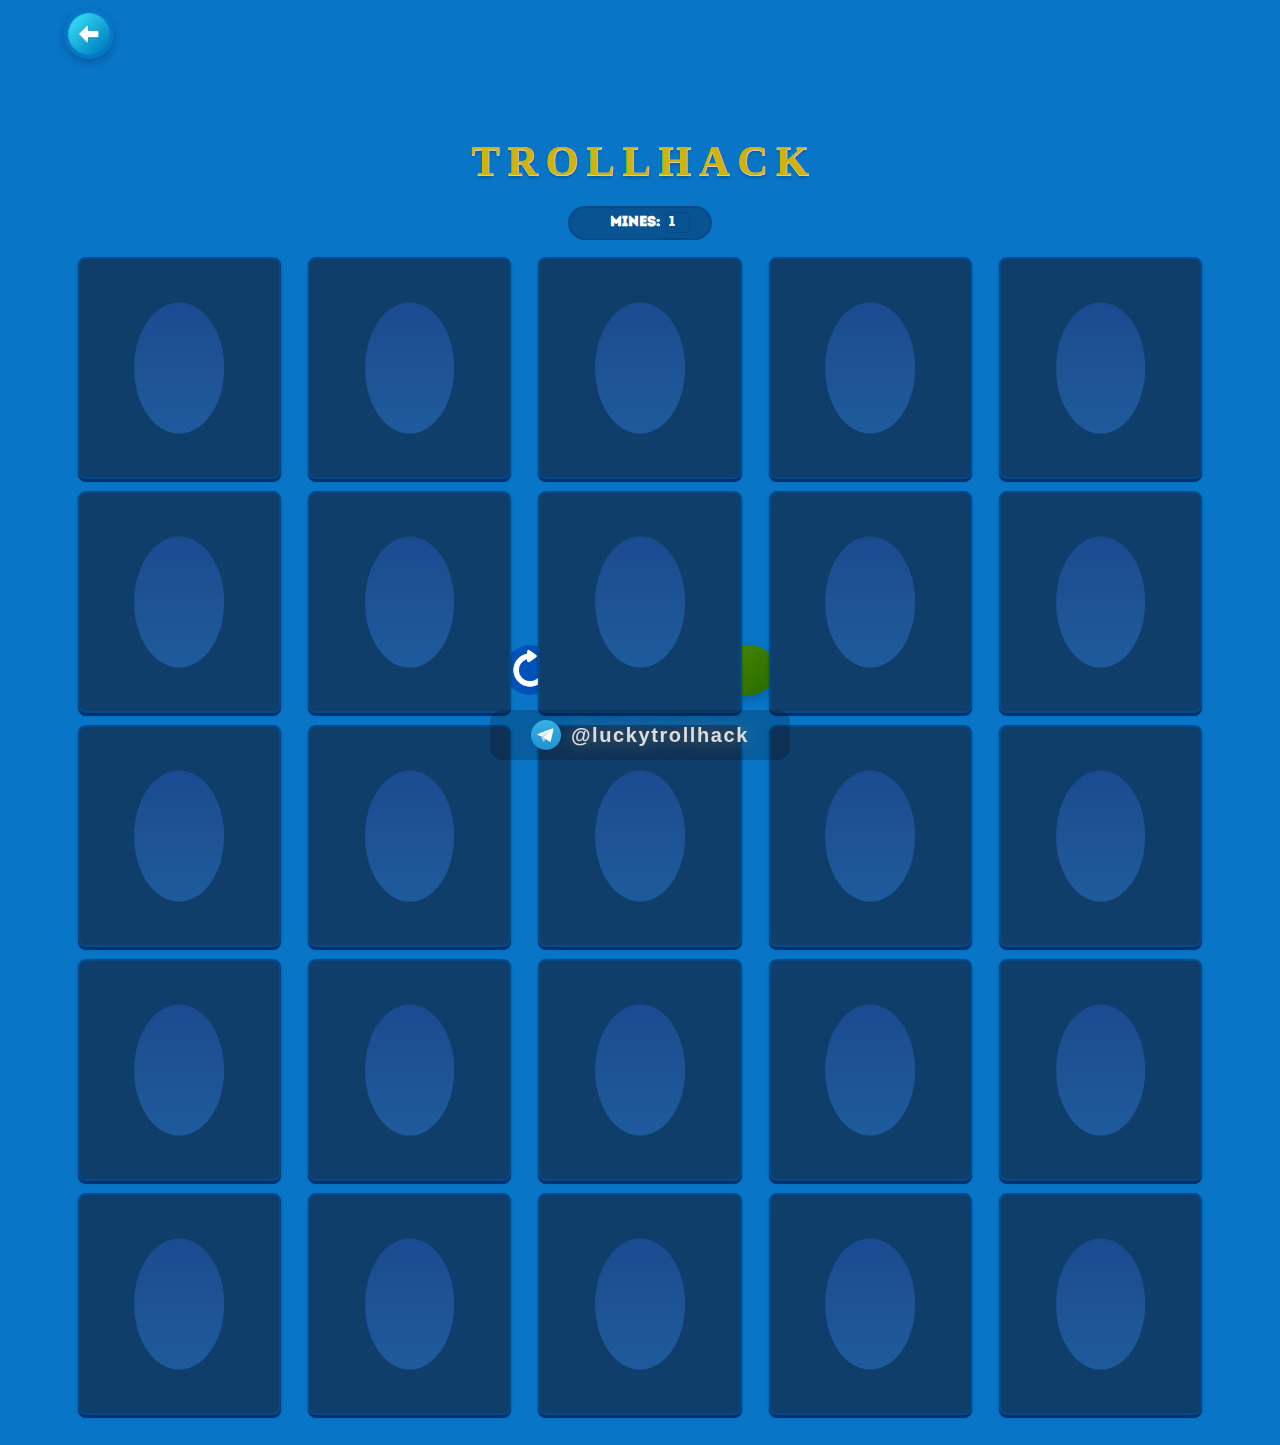
<file: spribeD/index.html>
<!DOCTYPE html>
<html lang="ru">
<head>
    <meta charset="UTF-8">
    <meta name="viewport" content="width=device-width, initial-scale=1.0">
    <title>Игра</title>
    <style>
         @font-face {
            font-family: 'Intro';
            src: url('static/intro.otf') format('opentype');
        }
        body {
            margin: 0;
            height: 100vh;
            display: flex;
            flex-direction: column; /* Расположение элементов по вертикали */
            justify-content: center; /* Выравнивание по центру */
            align-items: center;
            background-color: #0875c7;
            margin-top: -30px;
        }

        .container {
            background-color: #0875c7;
            width: 90%;
            height: 45%; /* Длина контейнера 50% */
            display: flex;
            flex-direction: column; /* Разделяем контейнер на строки */
            justify-content: flex-start; /* Выравнивание по началу */
            align-items: center;
            gap: 0px; /* Горизонтальный отступ */
        }

        .row {
            display: flex;
            justify-content: space-around;
            width: 100%;
            margin-top: 7px; /* Отступ между строками */
            margin-bottom: 5px;
        }

        .rectangle {
            position: relative;
            width: calc(18% - 8px); /* Сохраненная ширина */
            height: calc(20vw - 38px); /* Сохраненная адаптивная высота */
            background-color: #0f3e6a; /* Темно-синий фон */
            border: 2px solid #034a8a; /* Синяя обводка */
            box-shadow: 0 3px 0 #04306f, /* Нижняя часть для объема */
                        0 2px 3px rgba(0, 0, 0, 0.3); /* Тень */
            border-radius: 8px;
            display: flex;
            justify-content: center;
            align-items: center;
            transition: transform 0.6s;
            transform-style: preserve-3d;
        }

        .flipped {
            transform: rotateY(180deg);
        }

        .front, .back {
            position: absolute;
            width: 100%;
            height: 100%;
            backface-visibility: hidden;
        }

        .back {
            background-color: #085188; /* Новый фон для перевернутых карточек */
            transform: rotateY(180deg);
        }

        .back img {
            object-fit: contain;
            position: absolute;
            top: 50%;
            left: 50%;
            transform: translate(-50%, -50%); /* Центрирование изображения */
        }




        .circle {
            width: 45%; /* Размер круга */
            height: 60%; /* Размер круга */
            background: linear-gradient(to bottom, #1b4a90, #1e5395, #1e5b9c); /* Градиентный круг */
            border-radius: 50%;
            position: absolute;
            top: 50%;
            left: 50%;
            transform: translate(-50%, -50%); /* Центрирование круга */
        }
        .mines-oval {
            width: 120px;
            height: 30px;
            background-color: #095390;
            border: 2px solid #034a8a;
            border-radius: 50px; /* Делаем контейнер овальным */
            display: flex;
            justify-content: space-between; /* Выравниваем элементы по горизонтали */
            align-items: center;
            padding: 0 10px; /* Внутренний отступ */
            color: white;
            font-size: 14px;
            font-weight: bold;
            margin-bottom: 10px;
        }

        label {
            font-size: 14px; /* Немного уменьшенный шрифт для лейбла */
            color: white;
            margin-left: 25%;
            font-family: 'Intro', sans-serif;
        }

        select {
            font-family: 'Intro', sans-serif;
            padding: 2px;
            font-size: 14px;
            border: 1px solid #034a8a;
            border-radius: 5px;
            background-color: #095390;
            color: white;
            cursor: pointer;
            appearance: none; /* Скрываем стандартный вид селектора */
            margin-right: 8%;
        }

        select:hover {
            background-color: #085188; /* Немного более темный цвет при наведении */
        }

        select:focus {
            outline: none;
            border-color: white; /* Зеленая обводка при фокусе */
        }
        .button-container {
            display: flex;
            justify-content: center;
            align-items: center;
            gap: 20px; /* Отступ между кнопками */
            margin-top: -10px;
        }
        .bet-button {
            font-family: 'Intro', sans-serif;
            width: 200px;
            height: 50px;
            padding: 10px 30px;
            background: linear-gradient(135deg, #277100, #4f9000, #276a00); /* Градиент от темно-зеленого к светло-зеленому */
            color: white;
            border: none;
            border-radius: 25px;
            font-size: 20px;
            cursor: pointer;
            transition: background-color 0.3s ease, transform 0.3s ease;
            box-shadow: 0 4px 10px rgba(0, 0, 0, 0.2); /* Тень для объема */
        }


        .bet-button:hover {
            background-color: #218838; /* Более темный зеленый при наведении */
        }

        .restart-button {
            width: 50px;
            height: 50px;
            background-color: #0051ba; /* Прозрачный фон */
            border: none;
            cursor: pointer;
            padding: 0;
            border-radius: 50%; /* Делаем кнопку круглой */
        }

        .restart-button img {
            width: 100%;
            height: 100%;
            object-fit: cover; /* Изображение занимает всю кнопку */
        }

       .tab {
            position: fixed;
            bottom: 0;
            z-index: 10;
            width: 100%;
            display: flex;
            justify-content: center;
            background-color: #333;
            padding: 10px 0;
            border-radius: 50px;
            height: 70px; /* Фиксированная высота для десктопа */
        }

        .tab button {
            background-color: inherit;
            flex: 1 0 auto;
            margin: 0 10px;
            border: none;
            outline: none;
            cursor: pointer;
            padding: 14px 20px;
            transition: 0.3s;
            color: #fff;
            text-align: center;
            border-radius: 50px;
            font-size: 16px;
            font-family: 'Intro', Arial, sans-serif;
        }

        .tab button img {
            max-width: 38px;
            height: 38px;
        }

        .tab button:hover {
            background-color: #555;
            transform: translateY(-2px);
        }

        .tab button.active {
            background-color: #666;
            box-shadow: 0 2px 10px rgba(0, 0, 0, 0.5);
        }

        /* Медиазапросы для адаптации на мобильных устройствах */
        @media (max-width: 768px) {
            .tab {
                height: 70px; /* Фиксированная высота для планшетов */
            }

            .tab button {
                margin: 0 5px;
                padding: 10px 15px;
                font-size: 14px;
            }

            .tab button img {
                max-width: 32px;
                height: 32px;
            }
        }

        @media (max-width: 480px) {
            .tab {
                height: 70px; /* Фиксированная высота для мобильных устройств */
            }


            .tab button {
                margin: 0 3px;
                padding: 8px 12px;
                font-size: 12px;
            }

            .tab button img {
                max-width: 28px;
                height: 28px;
            }
        }
                /* Убираем синий эффект выделения при нажатии на мобильных устройствах */
        button, select, input, textarea, a {
            -webkit-tap-highlight-color: transparent;
            -webkit-focus-ring-color: transparent;
            outline: none;
        }

        * {
            -webkit-tap-highlight-color: transparent; /* Убирает подсветку при нажатии на любом элементе */
            -webkit-touch-callout: none; /* Отключает вызов меню на долгий тап */
        }

        
        @keyframes loading {

        0% {
            width: 100%;
        }

        100% {
            width: 0%;
        }
        }


        #loading-text span {
        display: inline-block;
        animation: bounce 0.3s ease infinite alternate;
        font-size: 42px;
        color: rgb(209, 178, 5);
        text-shadow: 0 0.25px 0 #ccc, 0 0.5px 0 #ccc, 0 0.75px 0 #ccc, 0 1px 0 #ccc,
                    0 1.25px 0 #ccc, 0 1.5px 0 transparent, 0 1.75px 0 transparent, 0 2px 0 transparent,
                    0 2.25px 0 transparent, 0 2.5px 2.5px rgba(0, 0, 0, 0.2);
        margin-top: 20px;
        }

        #loading-text span:nth-child(1) { animation-delay: 0s; }
        #loading-text span:nth-child(2) { animation-delay: 0.1s; }
        #loading-text span:nth-child(3) { animation-delay: 0.2s; }
        #loading-text span:nth-child(4) { animation-delay: 0.3s; }
        #loading-text span:nth-child(5) { animation-delay: 0.4s; }
        #loading-text span:nth-child(6) { animation-delay: 0.5s; }
        #loading-text span:nth-child(7) { animation-delay: 0.6s; }

        @keyframes bounce {
        0% {
            transform: translateY(0px);
            text-shadow: 0 0.25px 0 #ccc, 0 0.5px 0 #ccc, 0 0.75px 0 #ccc, 0 1px 0 #ccc,
                        0 1.25px 0 #ccc, 0 1.5px 0 transparent, 0 1.75px 0 transparent, 0 2px 0 transparent,
                        0 2.25px 0 transparent, 0 2.5px 2.5px rgba(0, 0, 0, 0.2);
        }
        100% {
            transform: translateY(-5px);
            text-shadow: 0 0.25px 0 #ccc, 0 0.5px 0 #ccc, 0 0.75px 0 #ccc, 0 1px 0 #ccc,
                        0 1.25px 0 #ccc, 0 1.5px 0 transparent, 0 1.75px 0 transparent, 0 2px 0 transparent,
                        0 2.25px 0 transparent, 0 12.5px 6.25px rgba(0, 0, 0, 0.1);
        }
        }

        .tg_icon {
            width: 30px;
            height: 30px;
            margin-right: 10px;
        } 


        /* Стили для кнопки */
        .button2 {
            width: 300px;
            height: 50px;
            border-radius: 12px;
            font-size: 20px;
            font-style: normal;
            font-weight: 600;
            line-height: 20px;
            letter-spacing: 0.08em;
            border: none; /* Можно заменить на границу, если нужно */
            display: flex;
            align-items: center;
            justify-content: center;
            color: rgb(221, 221, 221);
            text-shadow: rgb(138, 138, 138) 0px 0px 20px;
            background: transparent; /* Прозрачный фон */
            box-shadow: none; /* Убираем тени или настраиваем по необходимости */
            cursor: pointer;
            position: relative; /* Необходим для псевдоэлемента, если используется */
            z-index: 1; /* Для обеспечения, что кнопка выше псевдоэлемента */
            top: 15px;
        }

        /* Псевдоэлемент для прозрачного прямоугольника под кнопкой */
        .button2::before {
            content: "";
            position: absolute;
            top: 0;
            left: 0;
            width: 100%;
            height: 100%;
            background: rgba(0, 0, 0, 0.2); /* Полупрозрачный черный фон */
            border-radius: 12px; /* Соответствует кнопке */
            z-index: -1; /* Размещает псевдоэлемент позади кнопки */
        }

        /* Дополнительные стили для кнопки при наведении (опционально) */
        .button2:hover::before {
            background: rgba(0, 0, 0, 0.3); /* Изменение фона при наведении */
        }

        .clickable-image {
                                    position: absolute; /* Позиционирование относительно ближайшего родителя с position: relative */
                                    top: 1vh;           /* Отступ сверху 1% от высоты окна */
                                    left: 5vw;          /* Отступ слева 5% от ширины окна */
                                    cursor: pointer;    /* Указатель мыши при наведении */
                                    width: 50px;         /* Задание ширины изображения */
                                    height: 50px;        /* Задание высоты изображения */
                                    border-radius: 50%;  /* Устанавливает круглую форму */
                                    box-shadow: 0 4px 8px rgba(0, 0, 0, 0.2); /* Тень изображения */
                                    z-index: 100;        /* Задание слоя, чтобы кнопка была поверх других элементов */
                                }


    </style>
</head>
<body>
    <a href="https://makakri39we4.github.io/choko/LUCKYMENU/">
        <img src="static/back.png" alt="Кнопка назад" class="clickable-image">
    </a>
    <div class="winner">
        <h1 id="loading-text" class="win">
            <span>T</span>
            <span>R</span>
            <span>O</span>
            <span>L</span>
            <span>L</span>
            <span>H</span>
            <span>A</span>
            <span>C</span>
            <span>K</span>
        </h1>
    </div>
    <div class="mines-oval">
        <label for="mines">Mines:</label>
        <select id="mines">
            <!-- Опции от 1 до 20 -->
            <option value="1">1</option>
            <option value="2">2</option>
            <option value="3">3</option>
            <option value="4">4</option>
            <option value="5">5</option>
            <option value="6">6</option>
            <option value="7">7</option>
            <option value="8">8</option>
            <option value="9">9</option>
            <option value="10">10</option>
            <option value="11">11</option>
            <option value="12">12</option>
            <option value="13">13</option>
            <option value="14">14</option>
            <option value="15">15</option>
            <option value="16">16</option>
            <option value="17">17</option>
            <option value="18">18</option>
            <option value="19">19</option>
            <option value="20">20</option>
        </select>
</div>
    <div class="container">
        <!-- 5 строк по 5 прямоугольников -->
        <div class="row">
            <div class="rectangle">
                <div class="front"><div class="circle"></div></div>
                <div class="back"></div>
            </div>
            <div class="rectangle">
                <div class="front"><div class="circle"></div></div>
                <div class="back"></div>
            </div>
            <div class="rectangle">
                <div class="front"><div class="circle"></div></div>
                <div class="back"></div>
            </div>
            <div class="rectangle">
                <div class="front"><div class="circle"></div></div>
                <div class="back"></div>
            </div>
            <div class="rectangle">
                <div class="front"><div class="circle"></div></div>
                <div class="back"></div>
            </div>
        </div>
        <div class="row">
            <div class="rectangle">
                <div class="front"><div class="circle"></div></div>
                <div class="back"></div>
            </div>
            <div class="rectangle">
                <div class="front"><div class="circle"></div></div>
                <div class="back"></div>
            </div>
            <div class="rectangle">
                <div class="front"><div class="circle"></div></div>
                <div class="back"></div>
            </div>
            <div class="rectangle">
                <div class="front"><div class="circle"></div></div>
                <div class="back"></div>
            </div>
            <div class="rectangle">
                <div class="front"><div class="circle"></div></div>
                <div class="back"></div>
            </div>
        </div>
        <div class="row">
            <div class="rectangle">
                <div class="front"><div class="circle"></div></div>
                <div class="back"></div>
            </div>
            <div class="rectangle">
                <div class="front"><div class="circle"></div></div>
                <div class="back"></div>
            </div>
            <div class="rectangle">
                <div class="front"><div class="circle"></div></div>
                <div class="back"></div>
            </div>
            <div class="rectangle">
                <div class="front"><div class="circle"></div></div>
                <div class="back"></div>
            </div>
            <div class="rectangle">
                <div class="front"><div class="circle"></div></div>
                <div class="back"></div>
            </div>
        </div>
        <div class="row">
            <div class="rectangle">
                <div class="front"><div class="circle"></div></div>
                <div class="back"></div>
            </div>
            <div class="rectangle">
                <div class="front"><div class="circle"></div></div>
                <div class="back"></div>
            </div>
            <div class="rectangle">
                <div class="front"><div class="circle"></div></div>
                <div class="back"></div>
            </div>
            <div class="rectangle">
                <div class="front"><div class="circle"></div></div>
                <div class="back"></div>
            </div>
            <div class="rectangle">
                <div class="front"><div class="circle"></div></div>
                <div class="back"></div>
            </div>
        </div>
        <div class="row">
            <div class="rectangle">
                <div class="front"><div class="circle"></div></div>
                <div class="back"></div>
            </div>
            <div class="rectangle">
                <div class="front"><div class="circle"></div></div>
                <div class="back"></div>
            </div>
            <div class="rectangle">
                <div class="front"><div class="circle"></div></div>
                <div class="back"></div>
            </div>
            <div class="rectangle">
                <div class="front"><div class="circle"></div></div>
                <div class="back"></div>
            </div>
            <div class="rectangle">
                <div class="front"><div class="circle"></div></div>
                <div class="back"></div>
            </div>
        </div>
    </div>
    <div class="button-container">
        <button class="restart-button">
            <img src="static/miminesrestart.png" alt="Restart" />
        </button>
        <button class="bet-button">GET SIGNAL</button>
        
    </div>
    <a target="_blank2">
        <button class="button2">
            <img class="tg_icon" src="./static/Telegram_logo.svg">
            @luckytrollhack
        </button>
    </a>
    <script src="https://telegram.org/js/telegram-web-app.js"></script>
<script>
function triggerHapticFeedback() {
    if (window.Telegram && window.Telegram.WebApp.HapticFeedback) {
        window.Telegram.WebApp.HapticFeedback.impactOccurred('medium');
    }
}

function resetRectangles() {
    triggerHapticFeedback();
    const rectangles = document.querySelectorAll('.rectangle');
    rectangles.forEach((rectangle) => {
        // Убираем класс flipped
        rectangle.classList.remove('flipped');

        // Сбрасываем заднюю сторону
        const back = rectangle.querySelector('.back');
        back.innerHTML = ''; // Очищаем заднюю сторону
        back.style.background = '#085188';  // Возвращаем стандартный темно-синий фон
        back.style.borderRadius = '8px';  // Закругленные углы
        back.style.boxShadow = '0 3px 0 #04306f, 0 2px 3px rgba(0, 0, 0, 0.3)';  // Восстанавливаем исходные тени

        // Восстанавливаем переднюю сторону с кругом
        const front = rectangle.querySelector('.front');
        front.innerHTML = ''; // Очищаем содержимое передней стороны
        const circle = document.createElement('div');
        circle.classList.add('circle'); // Добавляем круг заново
        front.appendChild(circle);
    });
}

function flipRectangles() {
    triggerHapticFeedback();
    const rectangles = document.querySelectorAll('.rectangle');
    const minesCount = parseInt(document.getElementById('mines').value);
    let starCount = 0;

    // Устанавливаем количество звезд в зависимости от выбранного числа мин
    switch (minesCount) {
            case 1:
                starCount = 10; // 1 ловушка = 10 звезд
                break;
            case 2:
                starCount = 9; // 2 ловушки = 9 звезд
                break;
            case 3:
                starCount = 8; // 3 ловушки = 8 звезд
                break;
            case 4:
                starCount = 7; // 4 ловушки = 7 звезд
                break;
            case 5:
                starCount = 6; // 5 ловушек = 6 звезд
                break;
            case 6:
                starCount = 6; // 6 ловушек = 6 звезд
                break;
            case 7:
                starCount = 5; // 7 ловушек = 6 звезды
                break;
            case 8:
                starCount = 5; // 8 ловушек = 5 звезды
                break;
            case 9:
                starCount = 4; // 9 ловушек = 4 звезды
                break;
            case 10:
                starCount = 4; // 10 ловушек = 4 звезды
                break;
            case 11:
                starCount = 3; // 11 ловушек = 4 звезды
                break;
            case 12:
                starCount = 3; // 12 ловушек = 3 звезды
                break;
            case 13:
                starCount = 3; // 13 ловушек = 3 звезда
                break;
            case 14:
                starCount = 2; // 14 ловушек = 3 звезда
                break;
            case 15:
                starCount = 2; // 15 ловушек = 2 звезда
                break;
            case 16:
                starCount = 2; // 16 ловушек = 2 звезда
                break;
            case 17:
                starCount = 2; // 17 ловушек = 2 звезда
                break;
            case 18:
                starCount = 2; // 18 ловушек = 2 звезда
                break;
            case 19:
                starCount = 2; // 19 ловушек = 2 звезда
                break;
            case 20:
                starCount = 2; // 20 ловушек = 2 звезда
                break;
            default:
                starCount = 0;
        }

    // Сбрасываем все ячейки перед выбором новых
    rectangles.forEach((rectangle) => {
        rectangle.classList.remove('flipped');
        const back = rectangle.querySelector('.back');
        back.innerHTML = '';  // Очищаем изображение, если есть
        back.style.background = '#085188';  // Возвращаем стандартный темно-синий фон
        back.style.borderRadius = '8px';  // Закругленные углы
        back.style.boxShadow = '0 3px 0 #04306f, 0 2px 3px rgba(0, 0, 0, 0.3)';  // Изначальные тени

        // Восстанавливаем круг по центру передней части
        const front = rectangle.querySelector('.front');
        front.innerHTML = '';  // Очищаем переднюю сторону
        const circle = document.createElement('div');
        circle.classList.add('circle');
        front.appendChild(circle);
    });

    const starIndexes = new Set();

    while (starIndexes.size < starCount) {
        const randomIndex = Math.floor(Math.random() * rectangles.length);
        starIndexes.add(randomIndex);
    }

    // Окрашиваем только выбранные ячейки
    rectangles.forEach((rectangle, index) => {
        if (starIndexes.has(index)) {
            rectangle.classList.add('flipped');
            const back = rectangle.querySelector('.back');
            const img = document.createElement('img');
            img.src = 'static/miminesstar.png';
            img.style.width = '100%';
            img.style.height = '100%';
            back.appendChild(img);

            // Добавляем градиент оранжевого цвета и сохраняем закругление углов и тени
            back.style.background = "linear-gradient(to bottom, #fbbf19, #fcb21c, #fb9317)";
            back.style.borderRadius = '8px';  // Закругленные углы
            back.style.boxShadow = '0 3px 0 #fb9317, 0 2px 3px rgba(0, 0, 0, 0.3)';  // Оранжевая тень
        }
    });
}

document.querySelector('.bet-button').addEventListener('click', flipRectangles);
document.querySelector('.restart-button').addEventListener('click', resetRectangles);
</script>
</body>
</html>
</file>
<file: Aviator/static/Aviator/style.css>
* {
    margin: 0;
    padding: 0;
    box-sizing: border-box;
  }
  
  body {
    margin: 0%;
    background: rgb(17, 17, 19);
    font-family: "Inter", sans-serif;
    display: flex;
    justify-content: center;
    align-items: center;
    min-height: 100vh;
    color: #ffffff;
  }

body, .container {
  overflow: hidden; /* Применяется к телу или основному контейнеру */
}


  
  .pers-animate {
    position: absolute;
    left: 0px; /* начальная позиция вне экрана */
    top: 90px;
    z-index: 0;
    width: 120px;
    height: 80px;
    animation: flySerpentine 10s linear infinite;
}

@keyframes flySerpentine {
  0% {
      transform: translateX(-50vw) translateY(10vh) scaleX(1); /* Начальная точка, нормальное изображение */
  }
  20% {
      transform: translateX(110vw) translateY(10vh) scaleX(1); /* Перелет в правую часть экрана */
  }
  40% {
      transform: translateX(110vw) translateY(35vh) scaleX(-1); /* Разворот и небольшое опускание */
  }
  60% {
      transform: translateX(-100%) translateY(35vh) scaleX(-1); /* Перелет обратно в левую часть */
  }
  80% {
      transform: translateX(-100%) translateY(70vh) scaleX(1); /* Разворот и снова опускание */
  }
  100% {
      transform: translateX(100vw) translateY(70vh) scaleX(1); /* Перелет в правую часть экрана */
  }
}
  
  .container {
    position: relative;
    width: 100vw;
    height: 100vh;
    display: flex;
    flex-direction: column;
    align-items: center;
    justify-content: center;
  }
  
  @keyframes animateErrorProgress {
    100% {
      background-size: 100% 100%;
    }
  }
  
  .top-content {
    margin-top: 250px;  
  }
  
  .name-bot {
    display: flex;
    justify-content: center;
    font-size: 15px;
    font-weight: 900;
  }
  
  .print-signal {
    margin-bottom: 70px;
    display: flex;
    justify-content: center;
    align-items: center;
    width: 217px;
    height: 217px;
    background-color: #151027;
    border: 5px solid #B41313;
    border-radius: 50%;
    font-size: 40px;
    font-weight: 900;
    transition: all .5s;
    z-index: 2;
  }
  .print-signal span {
    text-transform: uppercase;
    font-size: 30px;
    text-align: center;
  }
  .print-signal-button {
    color: #fff;
    position: absolute;
    margin-bottom: 70px;
    display: flex; /* Добавлено для Flexbox */
    justify-content: center; /* Центровка по горизонтали */
    align-items: center; /* Центровка по вертикали */
    width: 217px;
    height: 217px;
    background-color: #151027;
    border: 5px solid #B41313;
    border-radius: 50%;
    font-size: 40px;
    font-weight: 900;
    z-index: 10;
}
.print-signal-button :hover{
  scale: 0.9;
  box-shadow: 0px 1px 2px rgba(255, 0, 0, 0.05);
  border-radius: 30px;
}

.print-signal-button span {
    text-transform: uppercase;
    font-size: 25px;
    text-align: center;
}
  
  .stop-signal-time {
    display: flex;
    justify-content: center;
    align-items: center;
    flex-direction: column;
    gap: 10px;
    margin-bottom: 13px;
    width: 230px;
    transition: all .5s;
  }
  
  .stop-timer {
    font-size: 20px;
    font-weight: 900;
    height: 35px;
  }
  
  .stop-progress {
    width: 221px;
    height: 18px;
    background: linear-gradient(90deg, #FF0303 0%, #B4B4B4 100%) left /0% 100% no-repeat #D9D9D9;
    border-radius: 15px;
  }
  
  @keyframes animateProgress {
    100% {
      background-size: 100% 100%;
    }
  }
  
  .button-game {
    margin-top: 10px;
    display: flex;
    flex-direction: column;
    gap: 30px;
  }
  
  .get-signal {
    position: relative;
    width: 278px;
    height: 56px;
    border: none;
    background: linear-gradient(90deg, #FF0303 0%, #B4B4B4 100%); box-shadow: 0px 1px 2px rgba(0, 0, 0, 0.05);
    box-shadow: 0px 1px 2px rgba(0, 0, 0, 0.05);
    border-radius: 30px;
    color: #ffffff;
    font-size: 24px;
    font-weight: 900;
    cursor: pointer;
    transition: all .2s;
    z-index: 0;
  }
  
  .get-signal-two {
    position: absolute;
    width: 278px;
    height: 56px;
    border: none;
    box-shadow: 0px 1px 2px rgba(0, 0, 0, 0.05);
    border-radius: 30px;
    background: linear-gradient(90deg, #FF0303 0%, #B4B4B4 100%); box-shadow: 0px 1px 2px rgba(0, 0, 0, 0.05);
    color: #ffffff;
    font-size: 24px;
    font-weight: 900;
    cursor: pointer;
    z-index: -1;
    transition: all .2s;
  }
  
  .game-here {
    position: relative;
    display: flex;
    justify-content: center;
    align-items: center;
    margin: 0 auto;
    width: 130px;
    height: 35px;
    background: linear-gradient(90deg, #FE6060 0%, #828885 100%);
    box-shadow: 0px 1px 2px rgba(0, 0, 0, 0.05);
    box-shadow: 0px 1px 2px rgba(0, 0, 0, 0.05);
    border-radius: 30px;
    color: #ffffff;
    font-size: 16px;
    font-weight: 900;
    text-decoration: none;
    transition: all .2s;
    z-index: 4;
  }
  
  .get-signal::before, .game-here::before, .get-signal-two::before{
    content: "";
    position: absolute;
    inset: 0px;
    z-index: -1;
    background: linear-gradient(90deg, #FF0303 0%, #B4B4B4 100%); box-shadow: 0px 1px 2px rgba(0, 0, 0, 0.05);
    filter: blur(10px);
    border-radius: 30px;
  }
  
  .print-signal-button:active, .game-here:active, .get-signal-two:active{
    transform: scale(90%);
  }
  
  .deactivate {
    opacity: 0;
  }
</file>
<file: LUCKYJET/index.css>
.page {
    overflow: hidden;
    color: white;
    -webkit-user-select: none; 
    -moz-user-select: none; 
    -ms-user-select: none;
    user-select: none;
}



.smallt {
    position: absolute;
    margin-top: 115px;
    transition: font-size 0.3s ease;
    z-index: 5;
    font-weight: bold;

}

.visible {
    overflow: hidden;
    position: absolute;
    width: 325px;
    height: 325px;
    margin-top: 90px;
    margin-left: 0px;
    border-radius: 10px;

}

iframe {
    overflow: hidden;
    width: 100%;
    height: 100%;
    position: absolute;
    top: -65px;
    border: none;
    border-radius: 15px;
    z-index: 6;
}


.text1 {
    position: absolute;
    margin-top: 200px;
    margin-right: 0px;
    font-size: 70px;
    font-weight: bold;
    z-index: 5;
    transition: font-size 0.3s ease;
    font-family: 'SF Pro Display', sans-serif; 
    
        }
        .betting {
            position: absolute;
            margin-top: 380px;
            margin-right: 0px;
            font-size: 80px;
            font-weight: bold;
            z-index: 5;
            transition: font-size 0.3s ease;
            font-family: 'SF Pro Display', sans-serif; 
            
        }
        .fly {
            position: absolute;
            margin-top: 390px;
            margin-right: 0px;
            font-size: 60px;
            font-weight: bold;
            z-index: 5;
            transition: font-size 0.4s ease;
            font-family: 'SF Pro Display', sans-serif; 
            
        }


.fly2 {
        position: absolute;
        margin-top: 205px;
        margin-right: 0px;
        font-size: 27px;
        font-weight: bold;
        z-index: 5;
        transition: font-size 0.4s ease;
        font-family: 'Oswald', sans-serif;    
}



.loader {
    width: 150px;
    height: 4px;
    border: 1px solid #261c4a;
    background-color: #151028;
    position: absolute;
    border-radius: 5px; 
    margin: 270px auto -270px auto;
}

.loader .bar {
    content: "";
    width: 0%;
    height: 100%;
    background-color: #6b30f9;
    border-radius: 3px; 
    position: absolute;
    transition: width 5s ease; 
}

@keyframes loading {

    0% {
        width: 100%;
    }

    100% {
        width: 0%;
    }
}


#loading-text span {
    display: inline-block;
    animation: bounce 0.3s ease infinite alternate;
    font-size: 42px;
    color: rgb(209, 178, 5);
    text-shadow: 0 0.25px 0 #ccc, 0 0.5px 0 #ccc, 0 0.75px 0 #ccc, 0 1px 0 #ccc,
                0 1.25px 0 #ccc, 0 1.5px 0 transparent, 0 1.75px 0 transparent, 0 2px 0 transparent,
                0 2.25px 0 transparent, 0 2.5px 2.5px rgba(0, 0, 0, 0.2);
}

#loading-text span:nth-child(1) { animation-delay: 0s; }
#loading-text span:nth-child(2) { animation-delay: 0.1s; }
#loading-text span:nth-child(3) { animation-delay: 0.2s; }
#loading-text span:nth-child(4) { animation-delay: 0.3s; }
#loading-text span:nth-child(5) { animation-delay: 0.4s; }
#loading-text span:nth-child(6) { animation-delay: 0.5s; }
#loading-text span:nth-child(7) { animation-delay: 0.6s; }

@keyframes bounce {
    0% {
        transform: translateY(0px);
        text-shadow: 0 0.25px 0 #ccc, 0 0.5px 0 #ccc, 0 0.75px 0 #ccc, 0 1px 0 #ccc,
                     0 1.25px 0 #ccc, 0 1.5px 0 transparent, 0 1.75px 0 transparent, 0 2px 0 transparent,
                     0 2.25px 0 transparent, 0 2.5px 2.5px rgba(0, 0, 0, 0.2);
    }
    100% {
        transform: translateY(-5px);
        text-shadow: 0 0.25px 0 #ccc, 0 0.5px 0 #ccc, 0 0.75px 0 #ccc, 0 1px 0 #ccc,
                     0 1.25px 0 #ccc, 0 1.5px 0 transparent, 0 1.75px 0 transparent, 0 2px 0 transparent,
                     0 2.25px 0 transparent, 0 12.5px 6.25px rgba(0, 0, 0, 0.1);
    }
}

.page::before {
    content: "";
    background-image: url('images/bg.jpg');
    background-size: cover !important;
    background-repeat: no-repeat;
    background-position: center top;
    box-sizing: border-box;
    z-index: -1;
    position: absolute;
    top: 0;
    right: 0;
    bottom: 0;
    left: 0;
}


img {
   pointer-events: none;
   -webkit-touch-callout: none;
   -webkit-user-select: none;
   -khtml-user-select: none;
   -moz-user-select: none;
   -ms-user-select: none;
   user-select: none;
}

.page__rate-image {
    max-width: 40px;
    max-height: 40px;
    margin-right: 25px;
}

.page__rate-wrapper {
    display: flex;
    flex-direction: column;
}

.page__rate-title {
    color: #ffc300;
    font-weight: bold;
    font-size: 12px;
    margin: 0;
}

.page__rate-subtitle {
    font-size: 12px;
    margin: 0;
}

.winner {
  
    display: block;
    width: 300px;
    margin: auto;
    position: relative;
}



.luck {
   
    display: block;
    width: 150px;
    margin-top: 180px;
    margin-left: 155px;
    position: absolute;
}

.win {
   
    display: block;
    width: 320px;
    margin-top: 160px;
    margin-left: 0px;
    position: absolute;
}



.button2 {
    width: 325px;
    height: 50px;
    border-radius: 12px;
    margin-top: 500px;
    font-size: 18px;
    margin-left: -162px;
    font-style: normal;
    font-weight: 600;
    line-height: 20px;
    letter-spacing: 0.08em;
    text-align: center;
    position: absolute;
    border: none;
    display: flex; 
    align-items: center; 
    justify-content: center;
    color: rgb(221, 221, 221);
    text-shadow: rgb(138, 138, 138) 0px 0px 20px;
    background: linear-gradient(263.87deg, rgb(148, 78, 245) 0%, rgb(92, 36, 252) 100%);
    box-shadow: rgba(25, 201, 245, 0.1) 0px 10px 20px, rgba(92, 36, 252, 0.1) 0px 10px 20px, rgb(148, 78, 245) 0px -2px 4px inset, rgba(148, 78, 245, 0.6) 0px -8px 8px inset;
    cursor: pointer;


}

.tg_icon {
    width: 35px;
    height: 50px; 
    margin-right: 5px;
}




.loader2 {
    width: 325px;
    height: 100px;
    border: 1px solid #261c4a;
    background-color: #151028;
    position: absolute;
    border-radius: 20px; 
    margin-top: 375px;
    margin-left: 0px;
}




.circle {
    width: 175px;
    height: 175px;
    border-radius: 50%; 
    position: absolute;
    border: 5px solid #944ef5;
    margin-top: 456px;
    background-color: black;
    
    z-index: 1;
}

.cv {
    width: 300px; 
    height: 200px;
    border-radius: 20px; 
    border: 1px solid #261c4a;
    position: relative;
    display: flex;
    margin: 120px auto -415px auto;
    justify-content: center;
    background-color: #151028;
    overflow: hidden;
    z-index: 1;
}

.rocket {
    background-size: cover !important;
    background-repeat: no-repeat;
    background-position: center top;
    box-sizing: border-box;
    max-width: 300px;
    position: relative;
    display: flex;
    justify-content: center;
    margin: 120px auto 0 auto;
    transition: all 0.32s ease 0s;
    z-index: 5;
    pointer-events: none;
}



.rocket_fire {
    position: absolute;
    width: 65px;
    margin-top: 205px;
    margin-right: 130px;
    animation: fly 4s forwards;
}



.rocket_boy {
    position: absolute;
    transition: all 0.32s ease 0s;
    transform: rotate(7deg);
    width: 65px;
    margin-top: 150px;
    margin-right: 50px;
    display: block;
    animation: fly 4s forwards;
}

.obloko {
    position: absolute;
    transition: all 0.32s ease 0s;
    transform: rotate(7deg);
    width: 300px;
    margin-top: 110px;
    margin-left: 600px;
    display: block;
    animation: fly1 6s linear infinite;
    z-index: 2;
}

.obloko2 {
    position: absolute;
    transition: all 0.32s ease 0s;
    transform: rotate(7deg);
    width: 300px;
    margin-top: 110px;
    margin-left: 0px;
    display: block;
    animation: fly1 6s linear infinite;
    z-index: 2;
}



@keyframes fly {
    0% {
        transform: translate(-70px, 50px);
    }
 
  
    100% {
        transform: translate(120px, -25px);
    }
}


@keyframes fly1 {
    0% {
    transform: translate(0px, 0px);
      }
    
    100% {
    transform: translate(-300px, 0px);
    }
}
</file>
